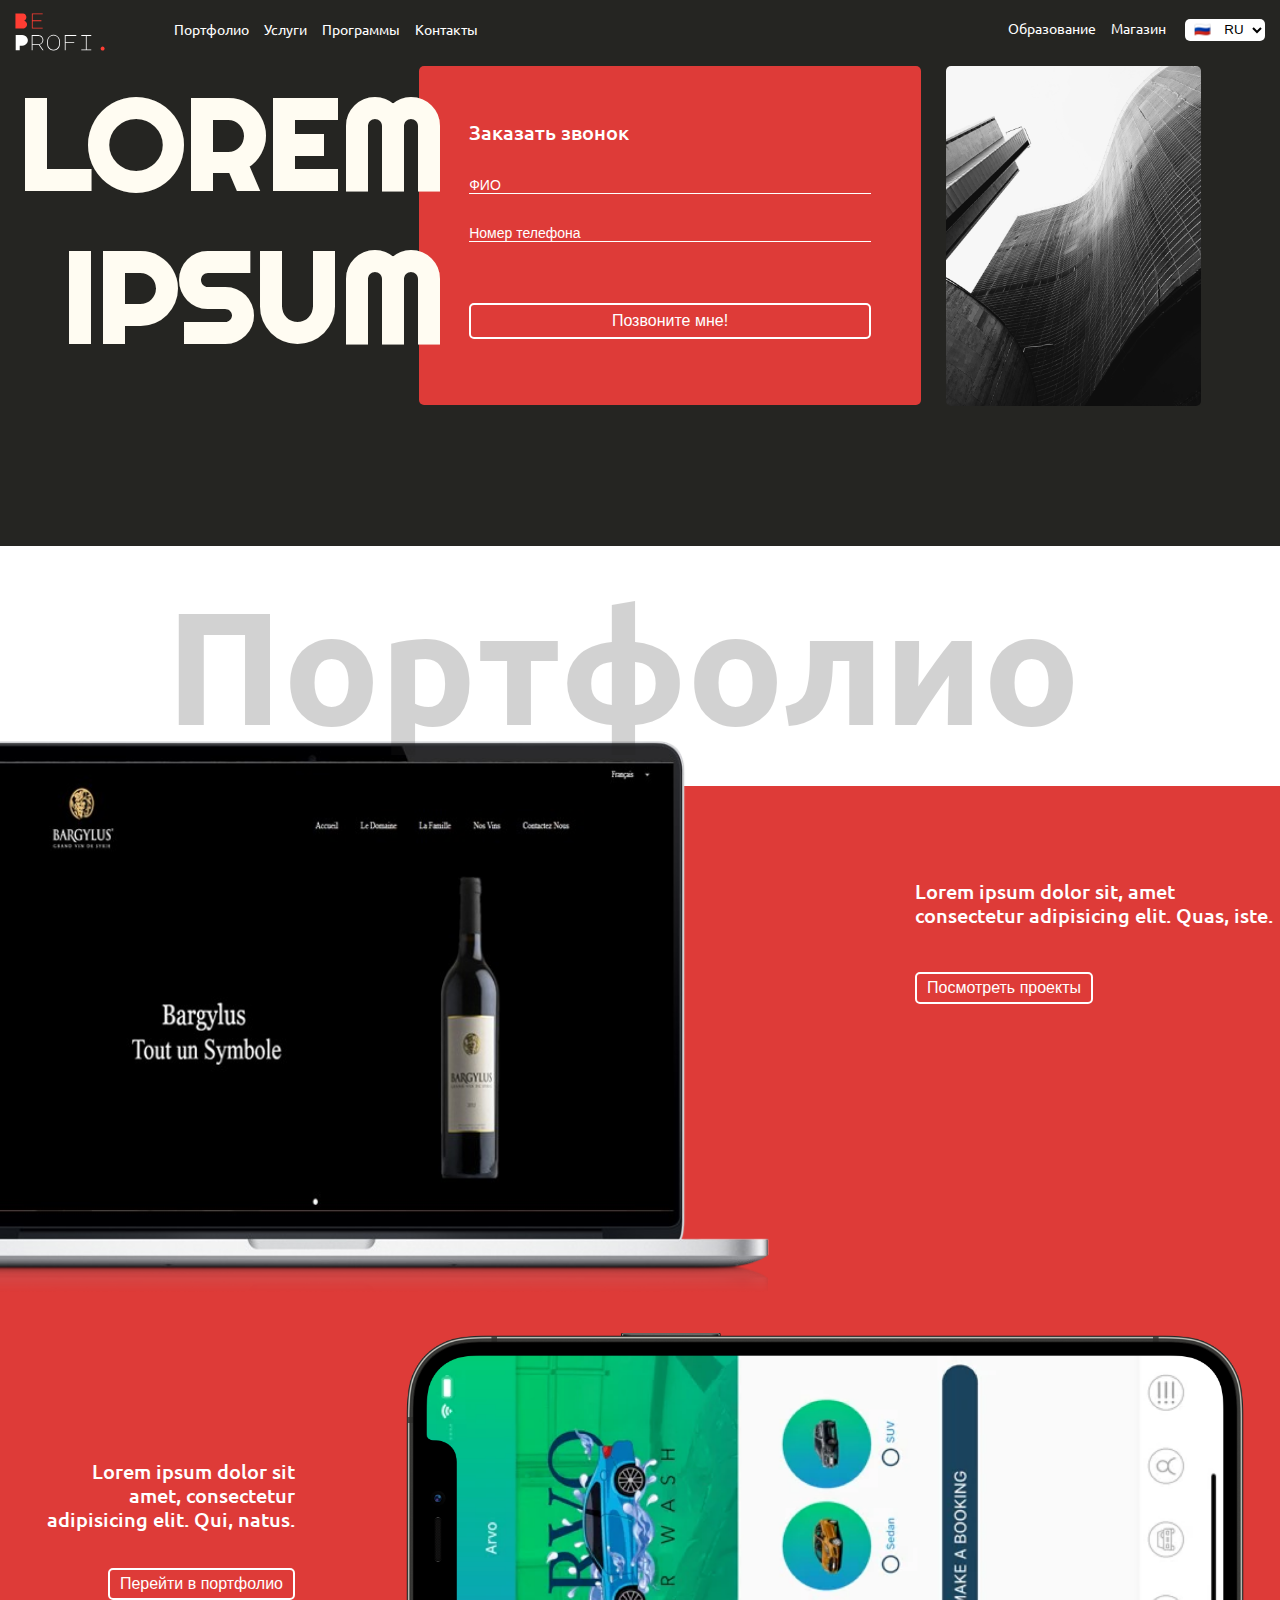
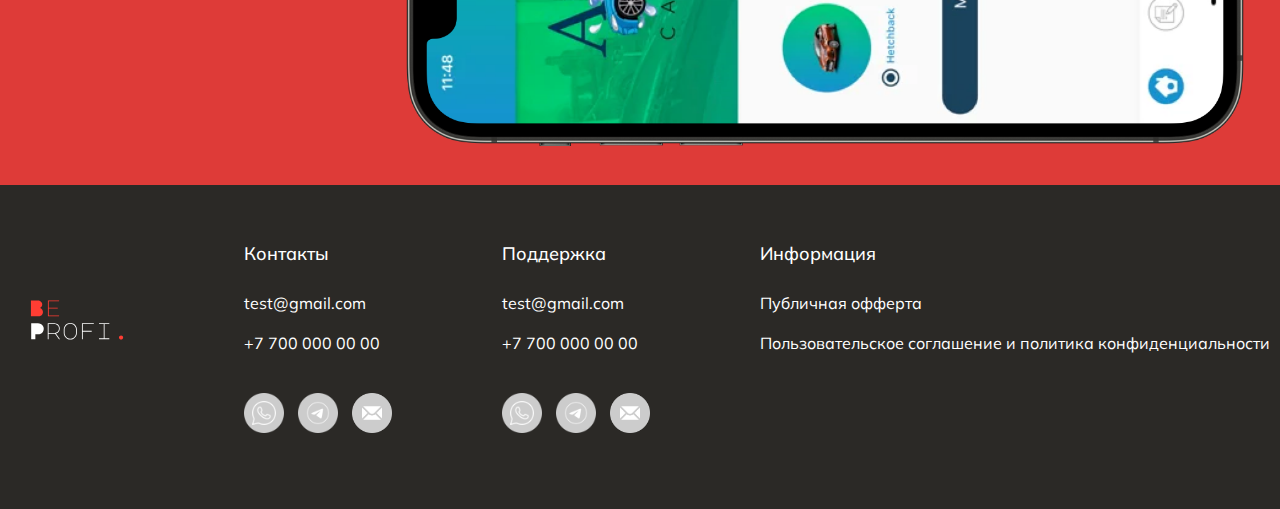
<file: index.html>
<!DOCTYPE html>
<html lang="en">

<head>
   <meta charset="UTF-8">
   <meta http-equiv="X-UA-Compatible" content="IE=edge">
   <meta name="viewport" content="width=device-width, initial-scale=1.0">
   <title>BeaProfi</title>
   <link href="https://fonts.googleapis.com/css2?family=Ubuntu:wght@400;500;700&display=swap" rel="stylesheet">
   <link href="https://fonts.googleapis.com/css2?family=Righteous&display=swap" rel="stylesheet">
   <link href="https://fonts.googleapis.com/css2?family=Mulish:wght@300;400&display=swap" rel="stylesheet">
   <link rel="stylesheet" href="./src/styles/style.css">
   <link rel="stylesheet" href="./src/styles/header.css">
   <link rel="stylesheet" href="./src/styles/footer.css">
</head>

<body>

   <header class="header-container">
      <nav class="header-nav" id="header-nav">
         <div class="header-burger" id="burger">
            <span></span>
         </div>
         <div class="close-burger">X</div>
         <div class="navbar" id="navbar">
            <div id="right-side" class="right-side">
               <select class="change-lang">
                  <option value="ru"> 🇷🇺&emsp;RU</option>
                  <option value="kz"> 🇰🇿&emsp;KZ</option>
                  <option value="en"> 🇺🇸&emsp;EN</option>
               </select>
            </div>
         </div>
      </nav>
      <div class="header-main">
         <div class="header-main-container">
            <div class="header-text">
               <h2>Lorem</h2>
               <h2>ipsum</h2>
            </div>
            <div class="header-form">
               <form class="form" id="form" action="https://formspree.io/f/mrgdbakz" method="POST">
                  <div class="form-container">
                     <div class="form-title lng-call">Заказать звонок</div>
                     <div class="form">
                        <input type="text" id="name" name="username" class="form-input lng-name" placeholder="ФИО">
                        <br>
                        <input type="number" id="number" name="userphone" class="form-input lng-phone"
                           placeholder="Номер телефона">
                        <br>
                        <button type="submit" class="input-button lng-btn">Позвоните мне!</button>
                     </div>
                  </div>
               </form>
            </div>
            <div id="status"></div>
            <div class="header-img">
               <img src="./src/img/back2.jpg" alt="img">
            </div>
         </div>
      </div>
   </header>
   <main class="main-big-container" id="portfolio">
      <h1 class="main-title lng-port">Портфолио</h1>
      <div class="main-container">
         <div class="main-img">
            <img src="./src/img/PortfBack.png" alt="PortfBack">
         </div>
         <div class="main-form" id="go-projects">
            <h2 class="main-text lng-inform">Lorem ipsum dolor sit, amet consectetur adipisicing elit. Quas, iste.</h2>
         </div>
      </div>
      <div class="main-container container-2">
         <div class="main-form-2" id="go-portfolio">
            <h2 class="main-text text-2 lng-project">Lorem ipsum dolor sit amet, consectetur adipisicing elit. Qui,
               natus.
            </h2>
         </div>
         <div class="main-img-2">
            <img src="./src/img/iphone-app.4b43786a.png" alt="phone">
         </div>
      </div>
   </main>
   <footer class="footer">
      <div class="footer-container" id="footer">
         <div class="footer-item">
            <div class="footer-items">
               <h2 class=" title lng-contact">Контакты</h2>

               <a href="mailto:test@gmail.com" class="footer-link" target="_blank">test@gmail.com</a>
               <br>
               <a href="https://api.whatsapp.com/send?%20phone=7000000000" class="footer-link" target="_blank"> +7 700
                  000 00 00</a>
               <div class="social-links">
                  <a href="https://api.whatsapp.com/send?%20phone=7756022563" class="icons whatsapp" target="_blank">
                     <img src="./src/icons/whatsapp.png" alt="">
                  </a>
                  <a href="https://t.me/bedo123456789" class="icons telegram" target="_blank">
                     <img src="./src/icons/telegram.png" alt="">
                  </a>
                  <a href="mailto:test@gmail.com" class="icons envelope" target="_blank">
                     <img src="./src/icons/envelope.png" alt="">
                  </a>
               </div>
            </div>
            <div class="footer-items">
               <h2 class="title lng-support">Поддержка</h2>
               <a href="mailto:test@gmail.com" class="footer-link" target="_blank">test@gmail.com</a>
               <br>
               <a href="https://api.whatsapp.com/send?%20phone=7000000000" class="footer-link" target="_blank"> +7 700
                  000 00 00</a>
               <div class="social-links">
                  <a href="https://api.whatsapp.com/send?%20phone=7074252020" class=" icons whatsapp" aria-hidden="true"
                     target=" _blank">
                     <img src="./src/icons/whatsapp.png" alt=""></a>
                  <a href="https://t.me/bedo123456789" class="icons telegram" target="_blank">
                     <img src="./src/icons/telegram.png" alt="">
                  </a>
                  <a href="mailto:test@gmail.com" class="icons envelope" target="_blank">
                     <img src="./src/icons/envelope.png" alt="">
                  </a>
               </div>
            </div>
            <div class="footer-items" id="footer-links">
               <h2 class="title lng-info">Информация</h2>
            </div>
         </div>
      </div>
   </footer>
   <script src="./src/scripts/lang.js"></script>
   <script src="./src/scripts/script.js"></script>
   <script src="./src/scripts/send.js"></script>
</body>


</html>
</file>
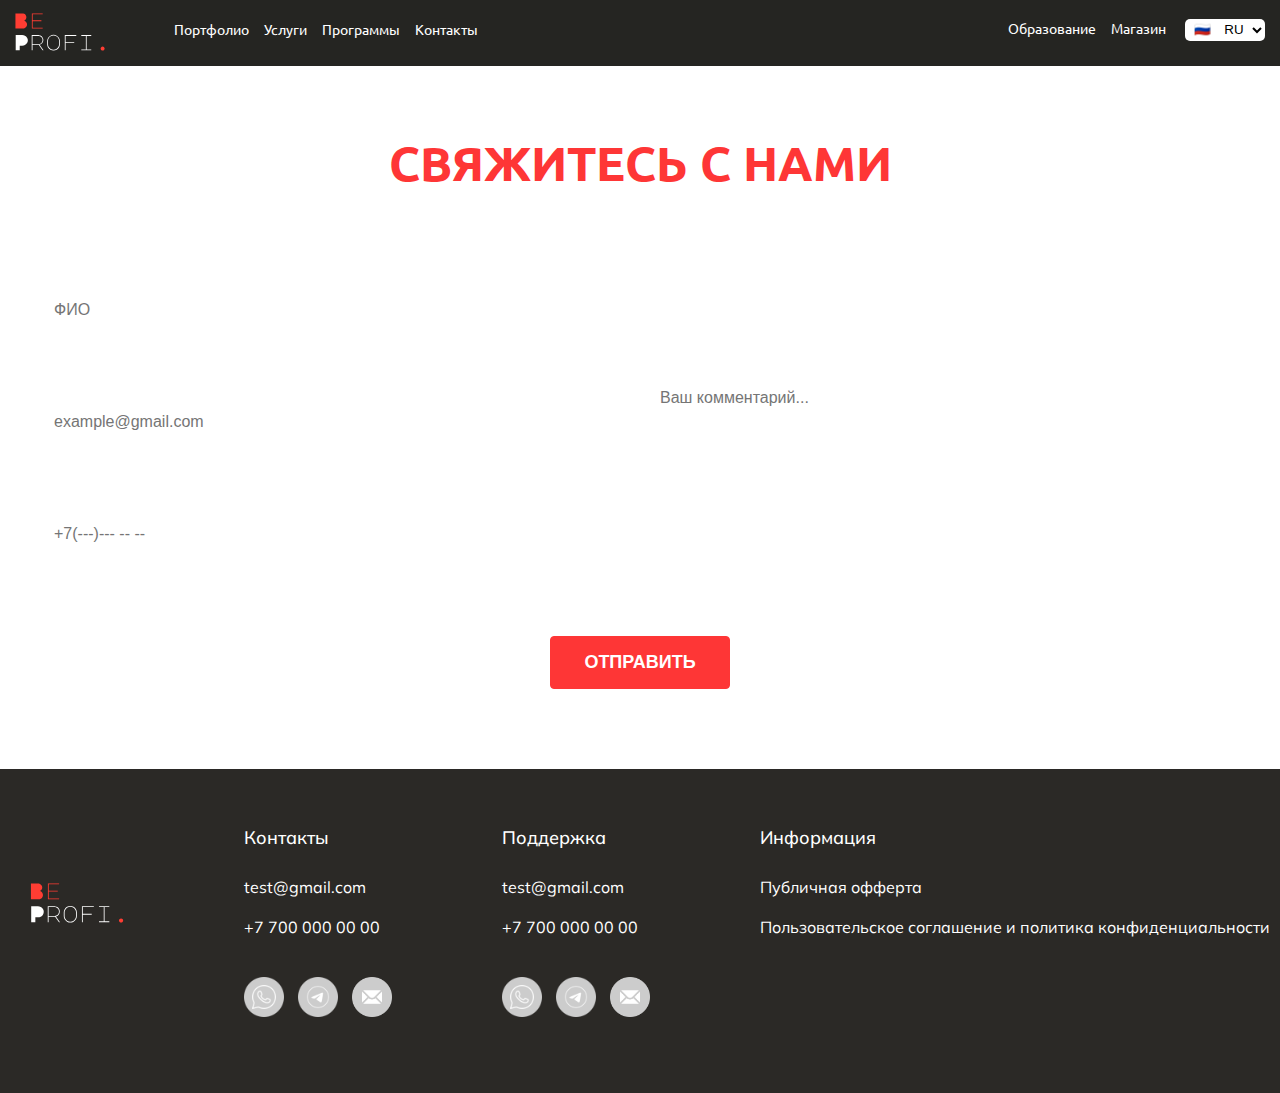
<file: contacts.html>
<!DOCTYPE html>
<html lang="en">

<head>
   <meta charset="UTF-8">
   <meta http-equiv="X-UA-Compatible" content="IE=edge">
   <meta name="viewport" content="width=device-width, initial-scale=1.0">
   <title>BeaProfi</title>
   <link href="https://fonts.googleapis.com/css2?family=Ubuntu:wght@400;500;700&display=swap" rel="stylesheet">
   <link href="https://fonts.googleapis.com/css2?family=Mulish:wght@300;400&display=swap" rel="stylesheet">
   <link rel="stylesheet" href="./src/styles/contacts.css">
   <link rel="stylesheet" href="./src/styles/header.css">
   <link rel="stylesheet" href="./src/styles/footer.css">
</head>

<body>
   <header class="header-container">
      <nav class="header-nav" id="header-nav">
         <div class="header-burger" id="burger">
            <span></span>
         </div>
         <div class="close-burger">X</div>
         <div class="navbar" id="navbar">
            <div id="right-side">
               <select class="change-lang">
                  <option value="ru"> 🇷🇺&emsp;RU</option>
                  <option value="kz"> 🇰🇿&emsp;KZ</option>
                  <option value="en"> 🇺🇸&emsp;EN</option>
               </select>
            </div>
         </div>
      </nav>
   </header>
   <main class="container">
      <div class="text-center">
         <h2 class="section-heading lng-text">
            Свяжитесь с нами
         </h2>
      </div>
      <form class="contacts-form" id="form" action="https://formspree.io/f/mrgdbakz" method="POST">
         <div class="contacts-container">
            <div class="form">
               <div class="form-item">
                  <input type="text" id="name" name="username" class="contacts-input lng-tname " placeholder="ФИО">
                  <br>
                  <input type="text" id="email" name="email" class="contacts-input" placeholder="example@gmail.com">
                  <br>
                  <input type="text" id="number" name="phone" class="contacts-input" placeholder="+7(---)--- -- --">
               </div>
               <div class="form-item">
                  <input id="comments" name="comments" class="contacts-input comments-input lng-comments"
                     placeholder="Ваш комментарий....">
               </div>
            </div>
            <button type="submit" class="contacts-button lng-send">Отправить</button>
         </div>
      </form>
      <div id="status"></div>
   </main>
   <footer class="footer">
      <div class="footer-container" id="footer">
         <div class="footer-item">
            <div class="footer-items">
               <h2 class=" title lng-contact">Контакты</h2>

               <a href="mailto:test@gmail.com" class="footer-link" target="_blank">test@gmail.com</a>
               <br>
               <a href="https://api.whatsapp.com/send?%20phone=7000000000" class="footer-link" target="_blank"> +7 700
                  000 00 00</a>
               <div class="social-links">
                  <a href="https://api.whatsapp.com/send?%20phone=7756022563" class="icons whatsapp" target="_blank">
                     <img src="./src/icons/whatsapp.png" alt="">
                  </a>
                  <a href="https://t.me/bedo123456789" class="icons telegram" target="_blank">
                     <img src="./src/icons/telegram.png" alt="">
                  </a>
                  <a href="mailto:test@gmail.com" class="icons envelope" target="_blank">
                     <img src="./src/icons/envelope.png" alt="">
                  </a>
               </div>
            </div>
            <div class="footer-items">
               <h2 class="title lng-support">Поддержка</h2>
               <a href="mailto:test@gmail.com" class="footer-link" target="_blank">test@gmail.com</a>
               <br>
               <a href="https://api.whatsapp.com/send?%20phone=7000000000" class="footer-link" target="_blank"> +7 700
                  000 00 00</a>
               <div class="social-links">
                  <a href="https://api.whatsapp.com/send?%20phone=7074252020" class=" icons whatsapp" aria-hidden="true"
                     target=" _blank">
                     <img src="./src/icons/whatsapp.png" alt=""></a>
                  <a href="https://t.me/bedo123456789" class="icons telegram" target="_blank">
                     <img src="./src/icons/telegram.png" alt="">
                  </a>
                  <a href="mailto:test@gmail.com" class="icons envelope" target="_blank">
                     <img src="./src/icons/envelope.png" alt="">
                  </a>
               </div>
            </div>
            <div class="footer-items" id="footer-links">
               <h2 class="title lng-info">Информация</h2>
            </div>
         </div>
      </div>
   </footer>
   <script src="./src/scripts/lang.js"></script>
   <script src="./src/scripts/contacts.js"></script>
   <script src="./src/scripts/send.js"></script>

</body>

</html>
</file>
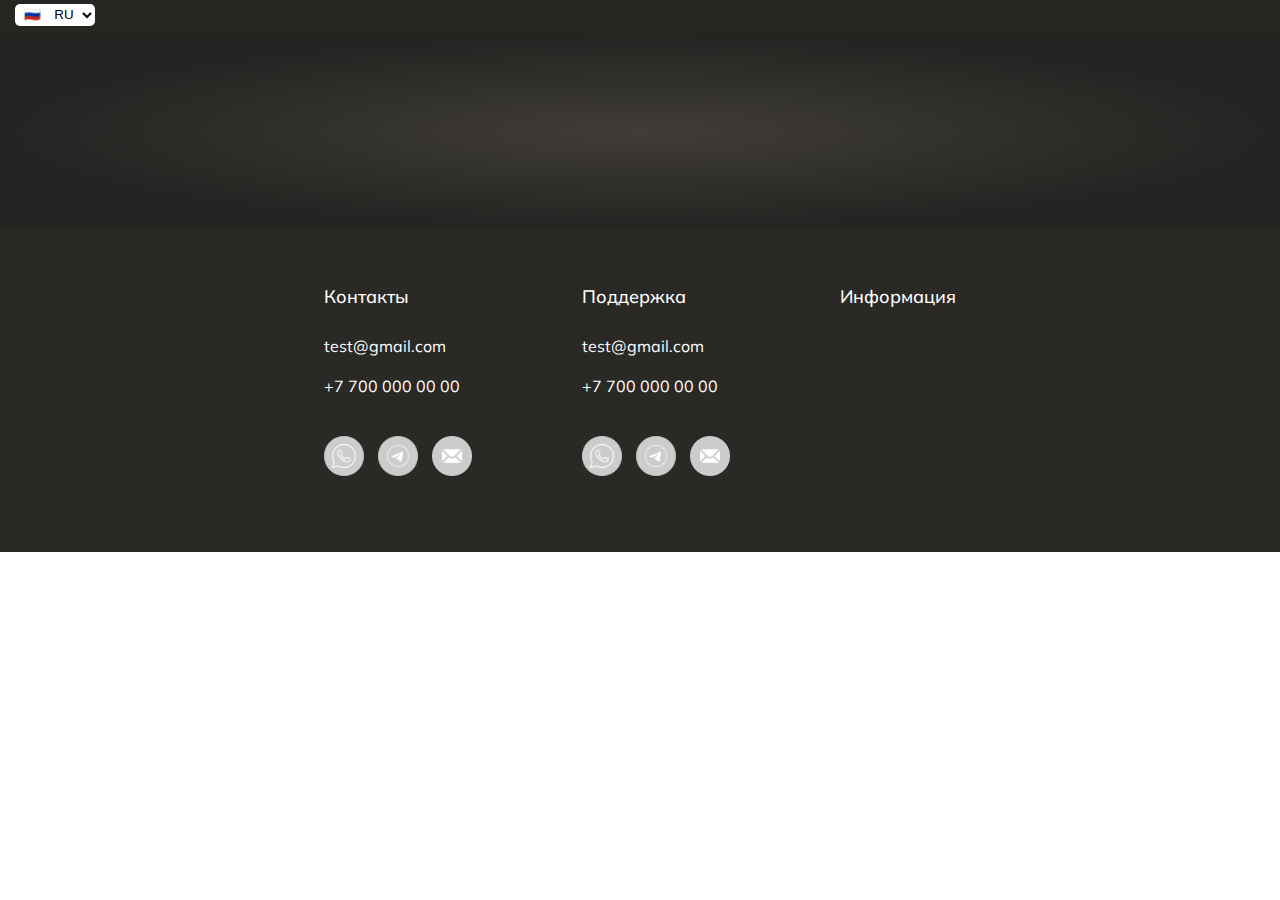
<file: innerPage.html>
<!DOCTYPE html>
<html lang="en">

<head>
   <meta charset="UTF-8">
   <meta http-equiv="X-UA-Compatible" content="IE=edge">
   <meta name="viewport" content="width=device-width, initial-scale=1.0">
   <title>BeaProfi</title>
   <link href="https://fonts.googleapis.com/css2?family=Ubuntu:wght@400;500;700&display=swap" rel="stylesheet">
   <link href="https://fonts.googleapis.com/css2?family=Mulish:wght@300;400&display=swap" rel="stylesheet">
   <link rel="stylesheet" href="./src/styles/innerPage.css">
   <link rel="stylesheet" href="./src/styles/header.css">
   <link rel="stylesheet" href="./src/styles/footer.css">
</head>

<body>
   <header class="header-container">
      <nav class="header-nav" id="header-nav">
         <div class="header-burger" id="burger">
            <span></span>
         </div>
         <div class="close-burger">X</div>
         <div class="navbar" id="navbar">
            <div id="right-side">
               <select class="change-lang">
                  <option value="ru"> 🇷🇺&emsp;RU</option>
                  <option value="kz"> 🇰🇿&emsp;KZ</option>
                  <option value="en"> 🇺🇸&emsp;EN</option>
               </select>
            </div>
         </div>
      </nav>
   </header>
   <div class="main-container" id="innerContainer">
   </div>
   <footer class="footer">
      <div class="footer-container" id="footer">
         <div class="footer-item">
            <div class="footer-items">
               <h2 class=" title lng-contact">Контакты</h2>

               <a href="mailto:test@gmail.com" class="footer-link" target="_blank">test@gmail.com</a>
               <br>
               <a href="https://api.whatsapp.com/send?%20phone=7000000000" class="footer-link" target="_blank"> +7 700
                  000 00 00</a>
               <div class="social-links">
                  <a href="https://api.whatsapp.com/send?%20phone=7756022563" class="icons whatsapp" target="_blank">
                     <img src="./src/icons/whatsapp.png" alt="">
                  </a>
                  <a href="https://t.me/bedo123456789" class="icons telegram" target="_blank">
                     <img src="./src/icons/telegram.png" alt="">
                  </a>
                  <a href="mailto:test@gmail.com" class="icons envelope" target="_blank">
                     <img src="./src/icons/envelope.png" alt="">
                  </a>
               </div>
            </div>
            <div class="footer-items">
               <h2 class="title lng-support">Поддержка</h2>
               <a href="mailto:test@gmail.com" class="footer-link" target="_blank">test@gmail.com</a>
               <br>
               <a href="https://api.whatsapp.com/send?%20phone=7000000000" class="footer-link" target="_blank"> +7 700
                  000 00 00</a>
               <div class="social-links">
                  <a href="https://api.whatsapp.com/send?%20phone=7074252020" class=" icons whatsapp" aria-hidden="true"
                     target=" _blank">
                     <img src="./src/icons/whatsapp.png" alt=""></a>
                  <a href="https://t.me/bedo123456789" class="icons telegram" target="_blank">
                     <img src="./src/icons/telegram.png" alt="">
                  </a>
                  <a href="mailto:test@gmail.com" class="icons envelope" target="_blank">
                     <img src="./src/icons/envelope.png" alt="">
                  </a>
               </div>
            </div>
            <div class="footer-items" id="footer-links">
               <h2 class="title lng-info">Информация</h2>
            </div>
         </div>
      </div>
   </footer>
   <script src="./src/scripts/lang.js"></script>
   <script src="./src/scripts/allData.js"></script>
   <script src="./src/scripts/innerPage.js"></script>

</body>

</html>
</file>
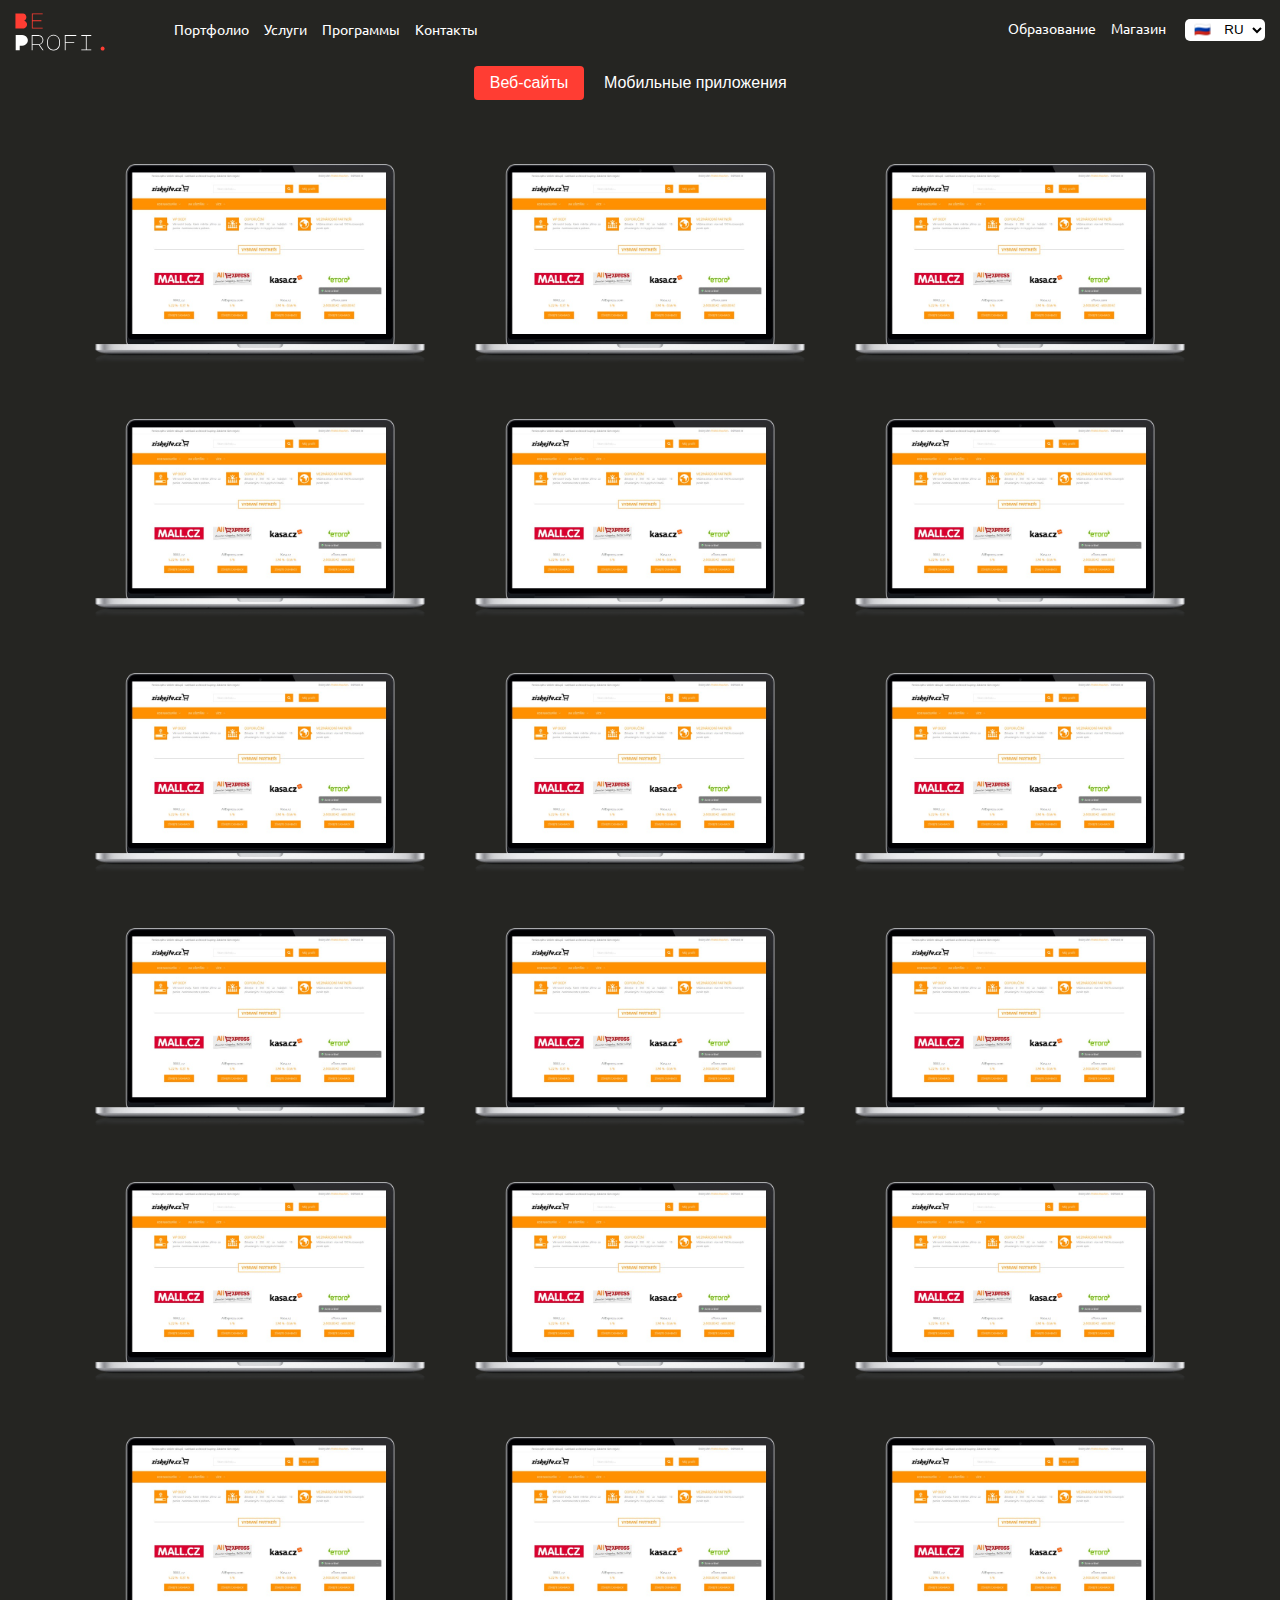
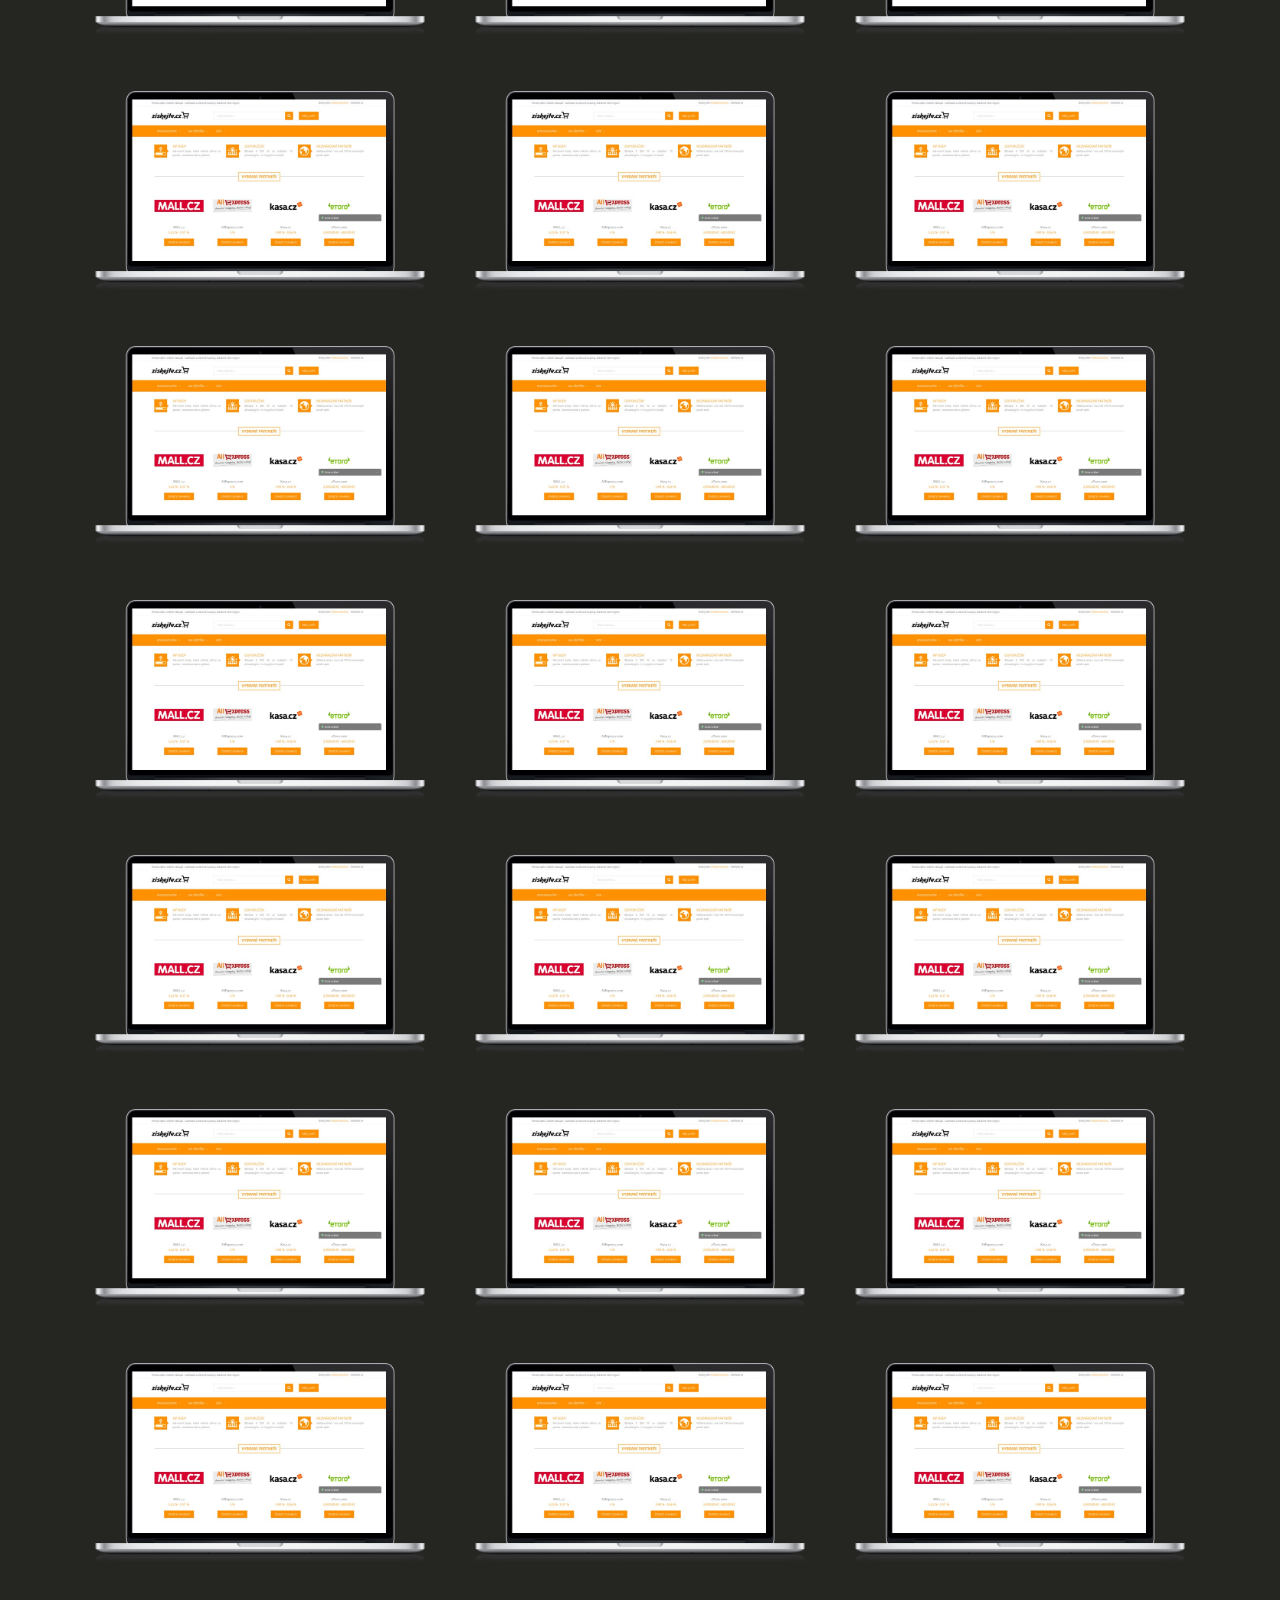
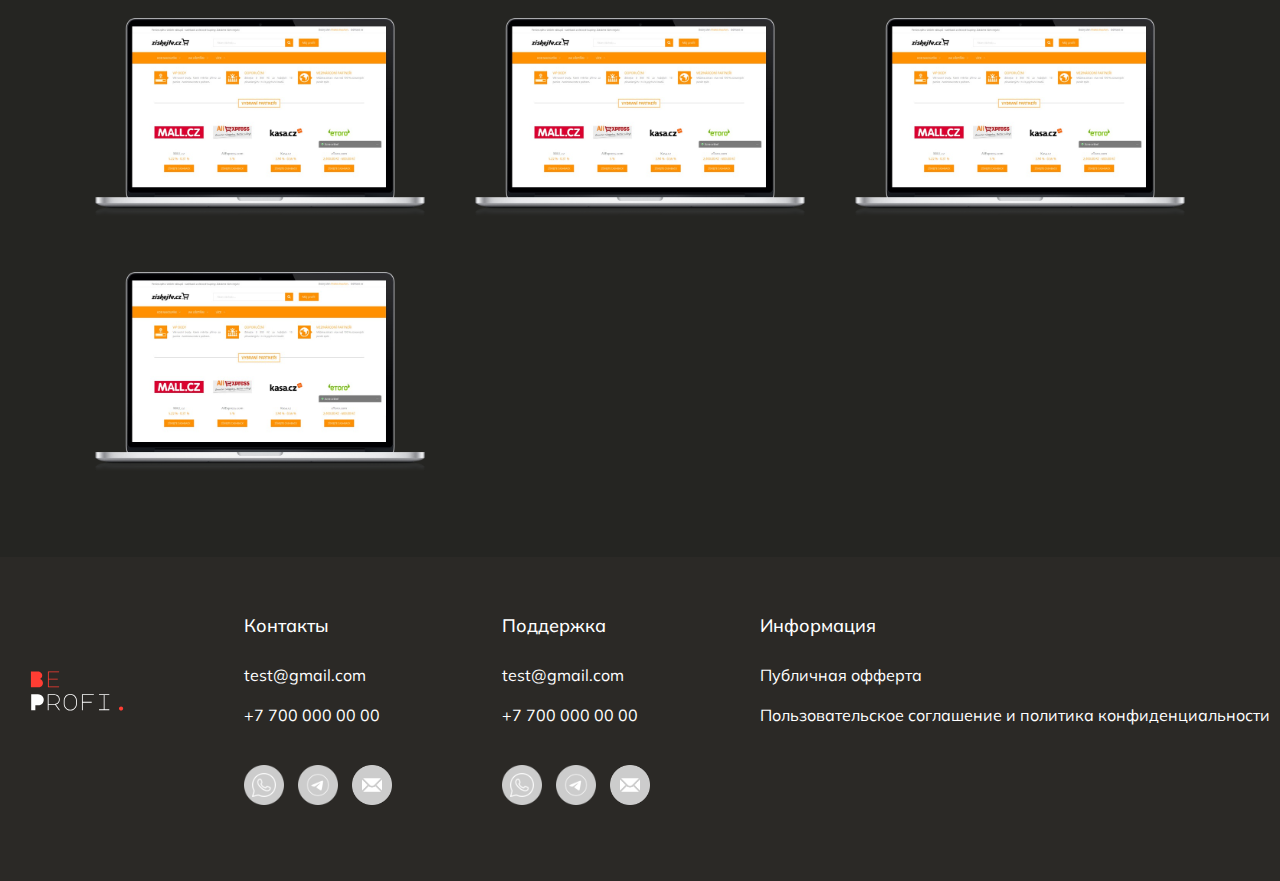
<file: portfolio.html>
<!DOCTYPE html>
<html lang="en">

<head>
   <meta charset="UTF-8">
   <meta http-equiv="X-UA-Compatible" content="IE=edge">
   <meta name="viewport" content="width=device-width, initial-scale=1.0">
   <title>BeaProfi</title>
   <link href="https://fonts.googleapis.com/css2?family=Ubuntu:wght@400;500;700&display=swap" rel="stylesheet">
   <link href="https://fonts.googleapis.com/css2?family=Mulish:wght@300;400&display=swap" rel="stylesheet">
   <link rel="stylesheet" href="./src/styles/portfolio.css">
   <link rel="stylesheet" href="./src/styles/header.css">
   <link rel="stylesheet" href="./src/styles/footer.css">
</head>

<body>
   <header class="header-container">
      <nav class="header-nav" id="header-nav">
         <div class="header-burger" id="burger">
            <span></span>
         </div>
         <div class="close-burger">X</div>
         <div class="navbar" id="navbar">
            <div id="right-side">
               <select class="change-lang">
                  <option value="ru"> 🇷🇺&emsp;RU</option>
                  <option value="kz"> 🇰🇿&emsp;KZ</option>
                  <option value="en"> 🇺🇸&emsp;EN</option>
               </select>
            </div>
         </div>
      </nav>
   </header>
   <main class="main">
      <div class="main-title">
         <form>
            <button class="web lng-web active" id="desktop">Веб-сайты</button>
         </form>
         <form>
            <button class="web lng-mobile" id="mobile">Мобильные приложения</button>
         </form>
      </div>
      <div class="container" id="portforlio">
      </div>
   </main>
   <footer class="footer">
      <div class="footer-container" id="footer">
         <div class="footer-item">
            <div class="footer-items">
               <h2 class=" title lng-contact">Контакты</h2>

               <a href="mailto:test@gmail.com" class="footer-link" target="_blank">test@gmail.com</a>
               <br>
               <a href="https://api.whatsapp.com/send?%20phone=7000000000" class="footer-link" target="_blank"> +7 700
                  000 00 00</a>
               <div class="social-links">
                  <a href="https://api.whatsapp.com/send?%20phone=7756022563" class="icons whatsapp" target="_blank">
                     <img src="./src/icons/whatsapp.png" alt="">
                  </a>
                  <a href="https://t.me/bedo123456789" class="icons telegram" target="_blank">
                     <img src="./src/icons/telegram.png" alt="">
                  </a>
                  <a href="mailto:test@gmail.com" class="icons envelope" target="_blank">
                     <img src="./src/icons/envelope.png" alt="">
                  </a>
               </div>
            </div>
            <div class="footer-items">
               <h2 class="title lng-support">Поддержка</h2>
               <a href="mailto:test@gmail.com" class="footer-link" target="_blank">test@gmail.com</a>
               <br>
               <a href="https://api.whatsapp.com/send?%20phone=7000000000" class="footer-link" target="_blank"> +7 700
                  000 00 00</a>
               <div class="social-links">
                  <a href="https://api.whatsapp.com/send?%20phone=7074252020" class=" icons whatsapp" aria-hidden="true"
                     target=" _blank">
                     <img src="./src/icons/whatsapp.png" alt=""></a>
                  <a href="https://t.me/bedo123456789" class="icons telegram" target="_blank">
                     <img src="./src/icons/telegram.png" alt="">
                  </a>
                  <a href="mailto:test@gmail.com" class="icons envelope" target="_blank">
                     <img src="./src/icons/envelope.png" alt="">
                  </a>
               </div>
            </div>
            <div class="footer-items" id="footer-links">
               <h2 class="title lng-info">Информация</h2>
            </div>
         </div>
      </div>
   </footer>
   <script src="./src/scripts/lang.js"></script>
   <script src="./src/scripts/allData.js"></script>
   <script src="./src/scripts/portfolio.js"></script>
</body>

</html>
</file>
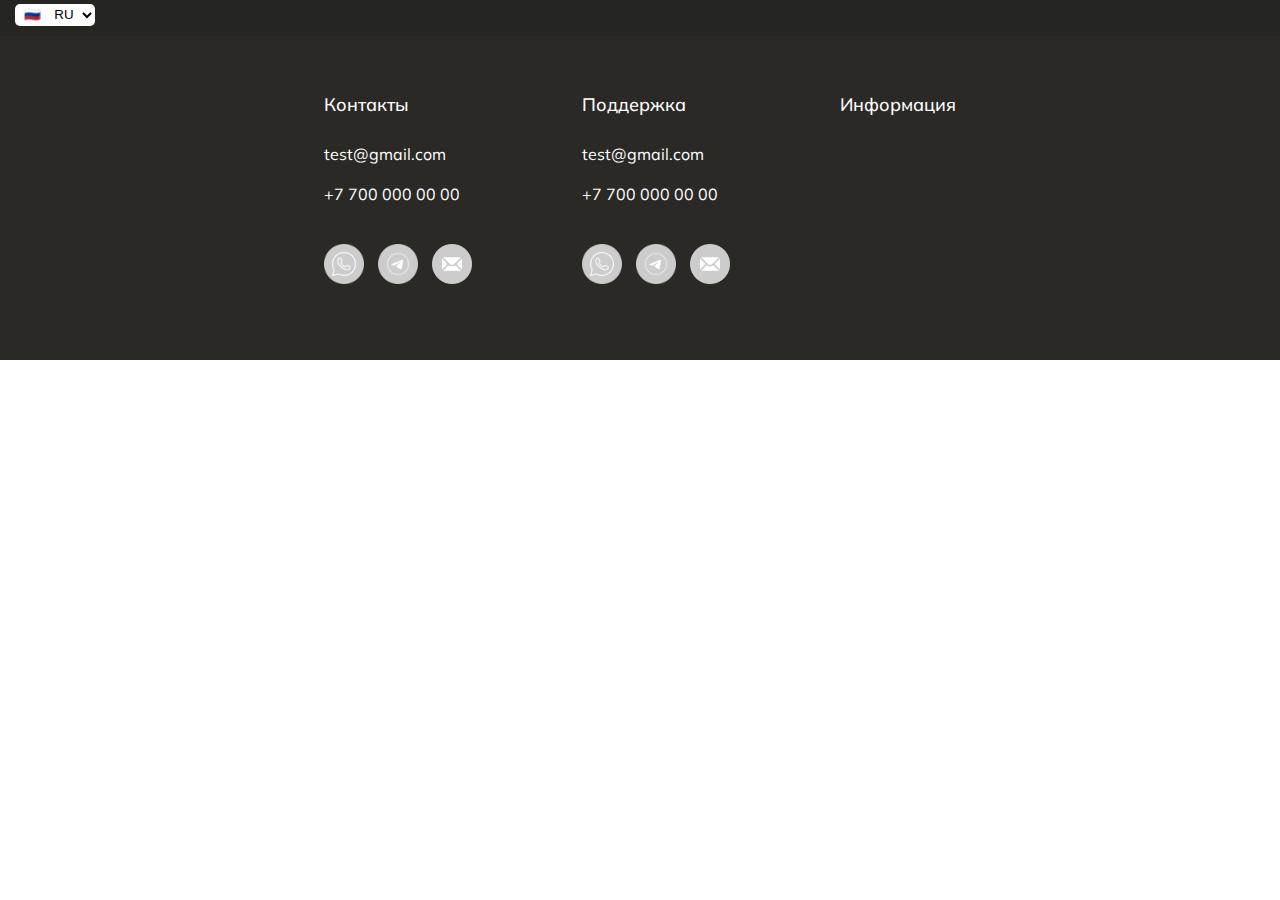
<file: productPage.html>
<!DOCTYPE html>
<html lang="en">

<head>
   <meta charset="UTF-8">
   <meta http-equiv="X-UA-Compatible" content="IE=edge">
   <meta name="viewport" content="width=device-width, initial-scale=1.0">
   <title>BeaProfi</title>
   <link href="https://fonts.googleapis.com/css2?family=Ubuntu:wght@400;500;700&display=swap" rel="stylesheet">
   <link href="https://fonts.googleapis.com/css2?family=Mulish:wght@300;400&display=swap" rel="stylesheet">
   <link rel="stylesheet" href="./src/styles/productPage.css">
   <link rel="stylesheet" href="./src/styles/header.css">
   <link rel="stylesheet" href="./src/styles/footer.css">
</head>

<body>

   <header class="header-container">
      <nav class="header-nav" id="header-nav">
         <div class="header-burger" id="burger">
            <span></span>
         </div>
         <div class="close-burger">X</div>
         <div class="navbar" id="navbar">
            <div id="right-side">
               <select class="change-lang">
                  <option value="ru"> 🇷🇺&emsp;RU</option>
                  <option value="kz"> 🇰🇿&emsp;KZ</option>
                  <option value="en"> 🇺🇸&emsp;EN</option>
               </select>
            </div>
         </div>
      </nav>
   </header>
   <div class="container" id="products-page">
   </div>


   <footer class="footer">
      <div class="footer-container" id="footer">
         <div class="footer-item">
            <div class="footer-items">
               <h2 class=" title lng-contact">Контакты</h2>

               <a href="mailto:test@gmail.com" class="footer-link" target="_blank">test@gmail.com</a>
               <br>
               <a href="https://api.whatsapp.com/send?%20phone=7000000000" class="footer-link" target="_blank"> +7 700
                  000 00 00</a>
               <div class="social-links">
                  <a href="https://api.whatsapp.com/send?%20phone=7756022563" class="icons whatsapp" target="_blank">
                     <img src="./src/icons/whatsapp.png" alt="">
                  </a>
                  <a href="https://t.me/bedo123456789" class="icons telegram" target="_blank">
                     <img src="./src/icons/telegram.png" alt="">
                  </a>
                  <a href="mailto:test@gmail.com" class="icons envelope" target="_blank">
                     <img src="./src/icons/envelope.png" alt="">
                  </a>
               </div>
            </div>
            <div class="footer-items">
               <h2 class="title lng-support">Поддержка</h2>
               <a href="mailto:test@gmail.com" class="footer-link" target="_blank">test@gmail.com</a>
               <br>
               <a href="https://api.whatsapp.com/send?%20phone=7000000000" class="footer-link" target="_blank"> +7 700
                  000 00 00</a>
               <div class="social-links">
                  <a href="https://api.whatsapp.com/send?%20phone=7074252020" class=" icons whatsapp" aria-hidden="true"
                     target=" _blank">
                     <img src="./src/icons/whatsapp.png" alt=""></a>
                  <a href="https://t.me/bedo123456789" class="icons telegram" target="_blank">
                     <img src="./src/icons/telegram.png" alt="">
                  </a>
                  <a href="mailto:test@gmail.com" class="icons envelope" target="_blank">
                     <img src="./src/icons/envelope.png" alt="">
                  </a>
               </div>
            </div>
            <div class="footer-items" id="footer-links">
               <h2 class="title lng-info">Информация</h2>
            </div>
         </div>
      </div>
   </footer>
   <script src="./src/scripts/lang.js"></script>
   <script src="./src/scripts/allData.js"></script>
   <script src="./src/scripts/servicesProductPage.js"></script>
</body>

</html>
</file>
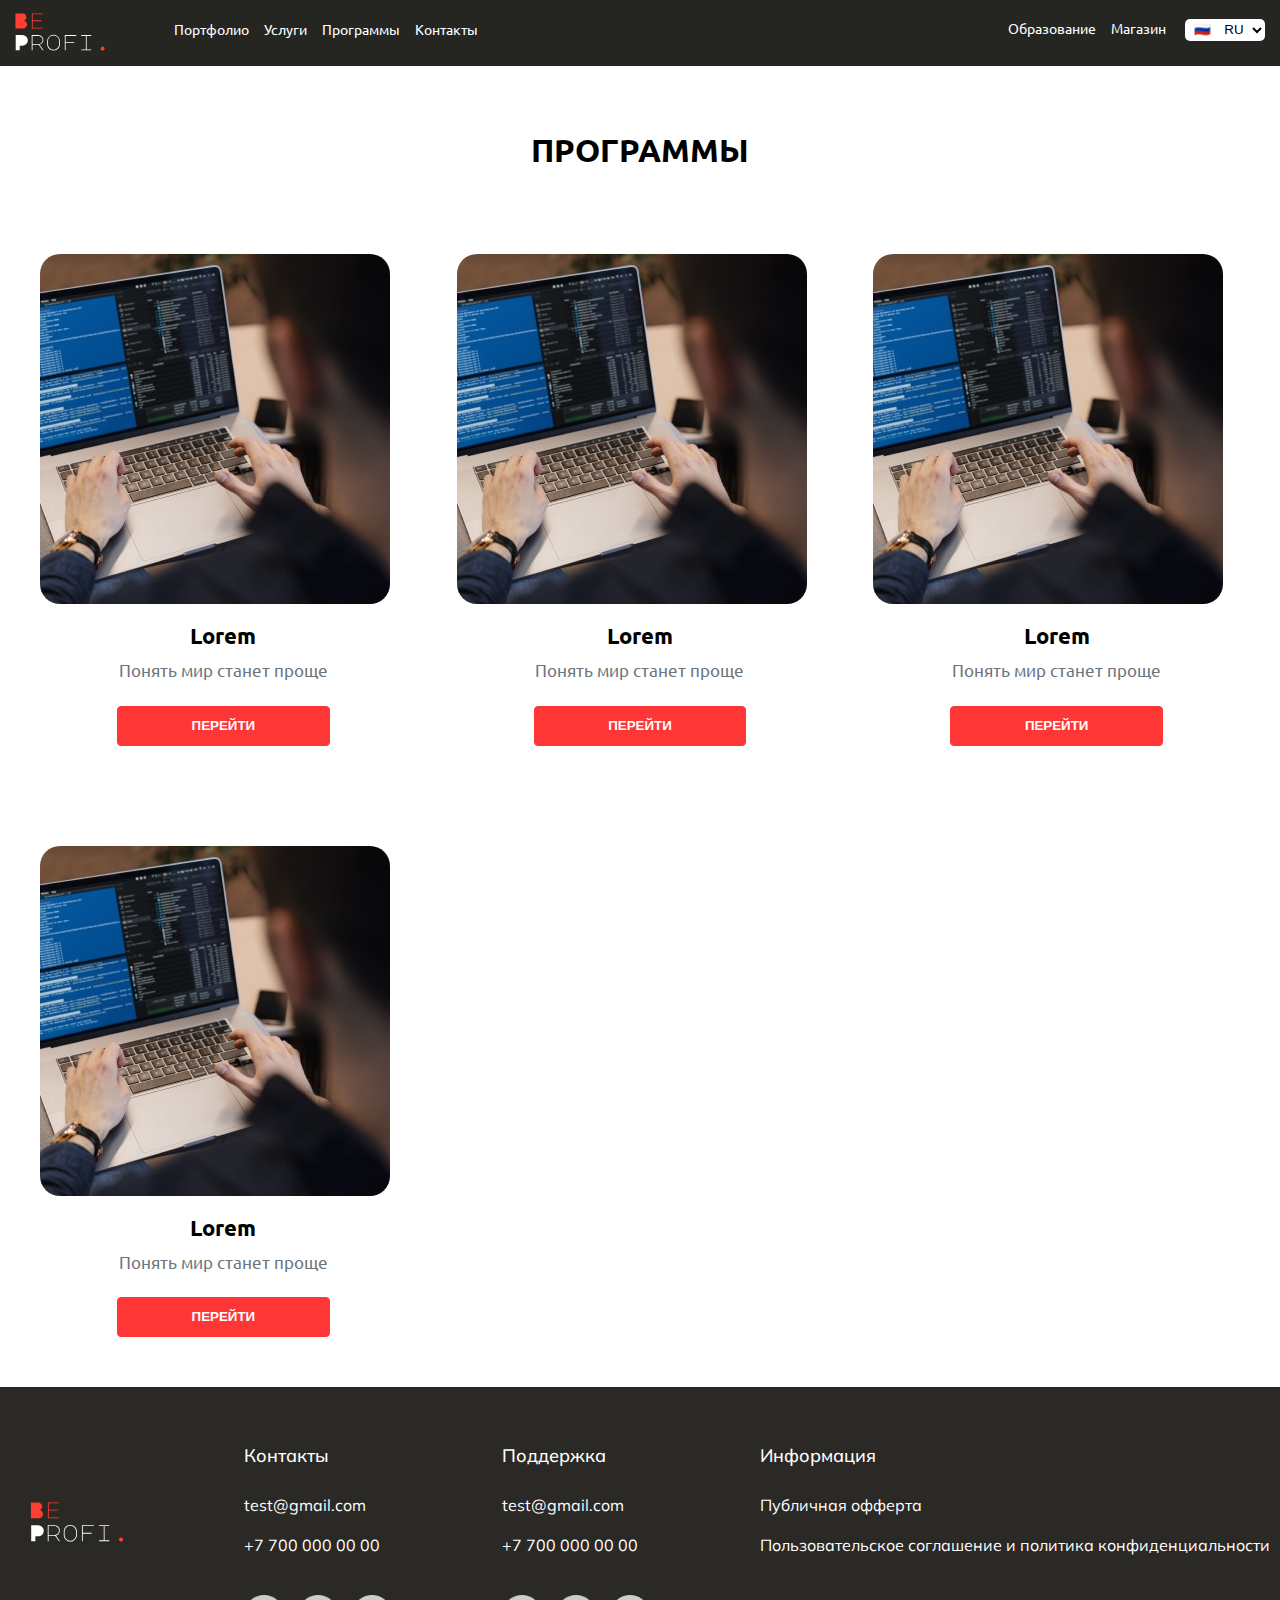
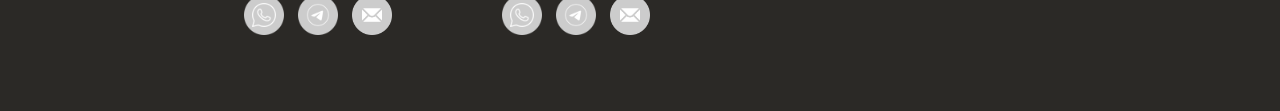
<file: programs.html>
<!DOCTYPE html>
<html lang="en">

<head>
   <meta charset="UTF-8">
   <meta http-equiv="X-UA-Compatible" content="IE=edge">
   <meta name="viewport" content="width=device-width, initial-scale=1.0">
   <link href="https://fonts.googleapis.com/css2?family=Ubuntu:wght@400;500;700&display=swap" rel="stylesheet">
   <link href="https://fonts.googleapis.com/css2?family=Mulish:wght@300;400&display=swap" rel="stylesheet">
   <link rel="stylesheet" href="./src/styles/services.css">
   <link rel="stylesheet" href="./src/styles/header.css">
   <link rel="stylesheet" href="./src/styles/footer.css">
   <title>BeaProfi</title>
</head>

<body>
   <header class="header-container">
      <nav class="header-nav" id="header-nav">
         <div class="header-burger" id="burger">
            <span></span>
         </div>
         <div class="close-burger">X</div>
         <div class="navbar" id="navbar">
            <div id="right-side">
               <select class="change-lang">
                  <option value="ru"> 🇷🇺&emsp;RU</option>
                  <option value="kz"> 🇰🇿&emsp;KZ</option>
                  <option value="en"> 🇺🇸&emsp;EN</option>
               </select>
            </div>
         </div>
      </nav>
   </header>
   <main class="services-container">
      <h1 class="services-text lng-programs">Программы</h1>
      <div class="services-item" id="services-container">
      </div>
   </main>
   <footer class="footer">
      <div class="footer-container" id="footer">
         <div class="footer-item">
            <div class="footer-items">
               <h2 class=" title lng-contact">Контакты</h2>

               <a href="mailto:test@gmail.com" class="footer-link" target="_blank">test@gmail.com</a>
               <br>
               <a href="https://api.whatsapp.com/send?%20phone=7000000000" class="footer-link" target="_blank"> +7 700
                  000 00 00</a>
               <div class="social-links">
                  <a href="https://api.whatsapp.com/send?%20phone=7756022563" class="icons whatsapp" target="_blank">
                     <img src="./src/icons/whatsapp.png" alt="">
                  </a>
                  <a href="https://t.me/bedo123456789" class="icons telegram" target="_blank">
                     <img src="./src/icons/telegram.png" alt="">
                  </a>
                  <a href="mailto:test@gmail.com" class="icons envelope" target="_blank">
                     <img src="./src/icons/envelope.png" alt="">
                  </a>
               </div>
            </div>
            <div class="footer-items">
               <h2 class="title lng-support">Поддержка</h2>
               <a href="mailto:test@gmail.com" class="footer-link" target="_blank">test@gmail.com</a>
               <br>
               <a href="https://api.whatsapp.com/send?%20phone=7000000000" class="footer-link" target="_blank"> +7 700
                  000 00 00</a>
               <div class="social-links">
                  <a href="https://api.whatsapp.com/send?%20phone=7074252020" class=" icons whatsapp" aria-hidden="true"
                     target=" _blank">
                     <img src="./src/icons/whatsapp.png" alt=""></a>
                  <a href="https://t.me/bedo123456789" class="icons telegram" target="_blank">
                     <img src="./src/icons/telegram.png" alt="">
                  </a>
                  <a href="mailto:test@gmail.com" class="icons envelope" target="_blank">
                     <img src="./src/icons/envelope.png" alt="">
                  </a>
               </div>
            </div>
            <div class="footer-items" id="footer-links">
               <h2 class="title lng-info">Информация</h2>
            </div>
         </div>
      </div>
   </footer>
   <script src="./src/scripts/lang.js"></script>
   <script src="./src/scripts/allData.js"></script>
   <script src="./src/scripts/programs.js"></script>
</body>

</html>
</file>
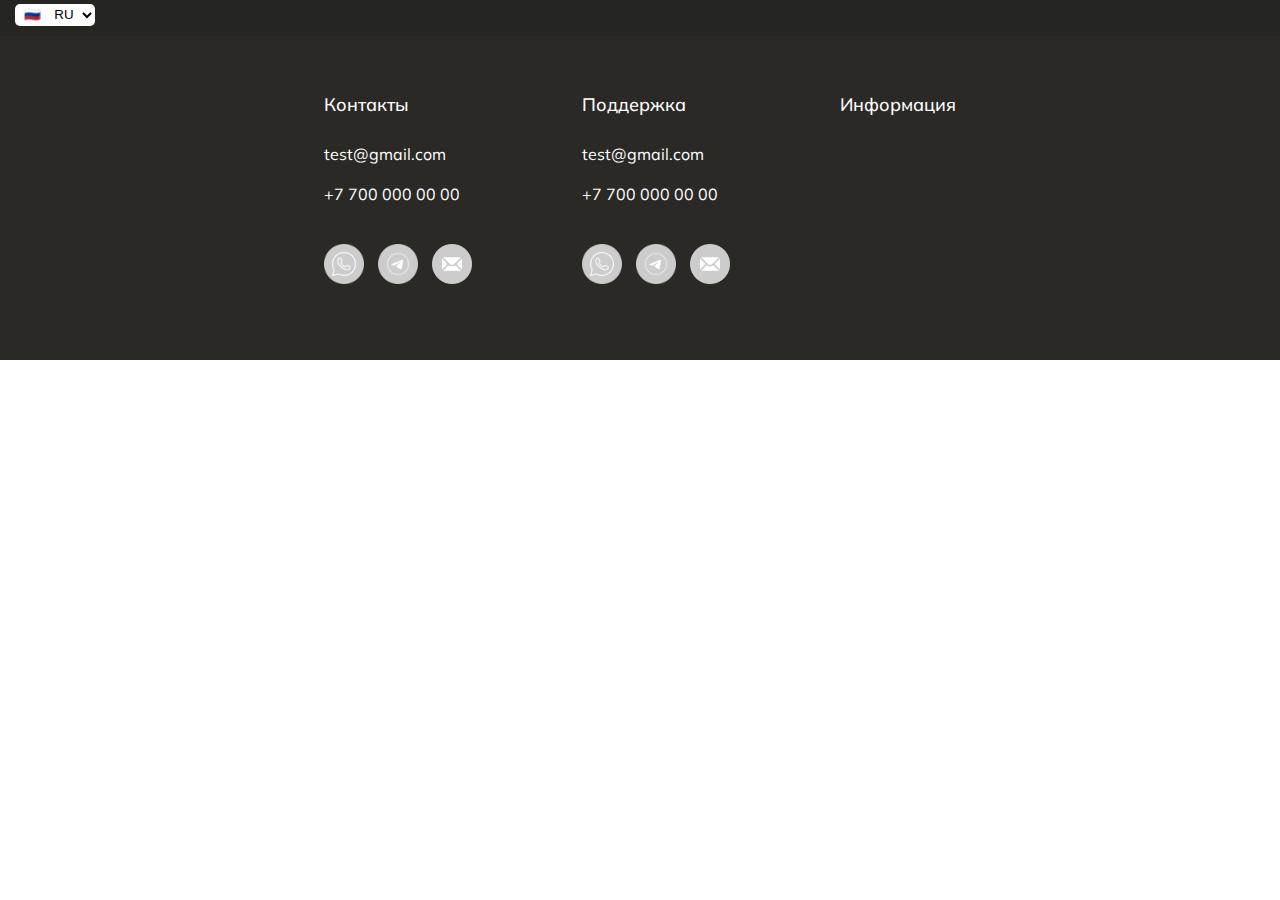
<file: programsProductPage.html>
<!DOCTYPE html>
<html lang="en">

<head>
   <meta charset="UTF-8">
   <meta http-equiv="X-UA-Compatible" content="IE=edge">
   <meta name="viewport" content="width=device-width, initial-scale=1.0">
   <title>BeaProfi</title>
   <link href="https://fonts.googleapis.com/css2?family=Ubuntu:wght@400;500;700&display=swap" rel="stylesheet">
   <link href="https://fonts.googleapis.com/css2?family=Mulish:wght@300;400&display=swap" rel="stylesheet">
   <link rel="stylesheet" href="./src/styles/productPage.css">
   <link rel="stylesheet" href="./src/styles/header.css">
   <link rel="stylesheet" href="./src/styles/footer.css">
</head>

<body>

   <header class="header-container">
      <nav class="header-nav" id="header-nav">
         <div class="header-burger" id="burger">
            <span></span>
         </div>
         <div class="close-burger">X</div>
         <div class="navbar" id="navbar">
            <div id="right-side">
               <select class="change-lang">
                  <option value="ru"> 🇷🇺&emsp;RU</option>
                  <option value="kz"> 🇰🇿&emsp;KZ</option>
                  <option value="en"> 🇺🇸&emsp;EN</option>
               </select>
            </div>
         </div>
      </nav>
   </header>
   <div class="container" id="products-page">
   </div>
   <footer class="footer">
      <div class="footer-container" id="footer">
         <div class="footer-item">
            <div class="footer-items">
               <h2 class=" title lng-contact">Контакты</h2>

               <a href="mailto:test@gmail.com" class="footer-link" target="_blank">test@gmail.com</a>
               <br>
               <a href="https://api.whatsapp.com/send?%20phone=7000000000" class="footer-link" target="_blank"> +7 700
                  000 00 00</a>
               <div class="social-links">
                  <a href="https://api.whatsapp.com/send?%20phone=7756022563" class="icons whatsapp" target="_blank">
                     <img src="./src/icons/whatsapp.png" alt="">
                  </a>
                  <a href="https://t.me/bedo123456789" class="icons telegram" target="_blank">
                     <img src="./src/icons/telegram.png" alt="">
                  </a>
                  <a href="mailto:test@gmail.com" class="icons envelope" target="_blank">
                     <img src="./src/icons/envelope.png" alt="">
                  </a>
               </div>
            </div>
            <div class="footer-items">
               <h2 class="title lng-support">Поддержка</h2>
               <a href="mailto:test@gmail.com" class="footer-link" target="_blank">test@gmail.com</a>
               <br>
               <a href="https://api.whatsapp.com/send?%20phone=7000000000" class="footer-link" target="_blank"> +7 700
                  000 00 00</a>
               <div class="social-links">
                  <a href="https://api.whatsapp.com/send?%20phone=7074252020" class=" icons whatsapp" aria-hidden="true"
                     target=" _blank">
                     <img src="./src/icons/whatsapp.png" alt=""></a>
                  <a href="https://t.me/bedo123456789" class="icons telegram" target="_blank">
                     <img src="./src/icons/telegram.png" alt="">
                  </a>
                  <a href="mailto:test@gmail.com" class="icons envelope" target="_blank">
                     <img src="./src/icons/envelope.png" alt="">
                  </a>
               </div>
            </div>
            <div class="footer-items" id="footer-links">
               <h2 class="title lng-info">Информация</h2>
            </div>
         </div>
      </div>
   </footer>
   <script src="./src/scripts/lang.js"></script>
   <script src="./src/scripts/allData.js"></script>
   <script src="./src/scripts/programsProductPage.js"></script>
</body>

</html>
</file>
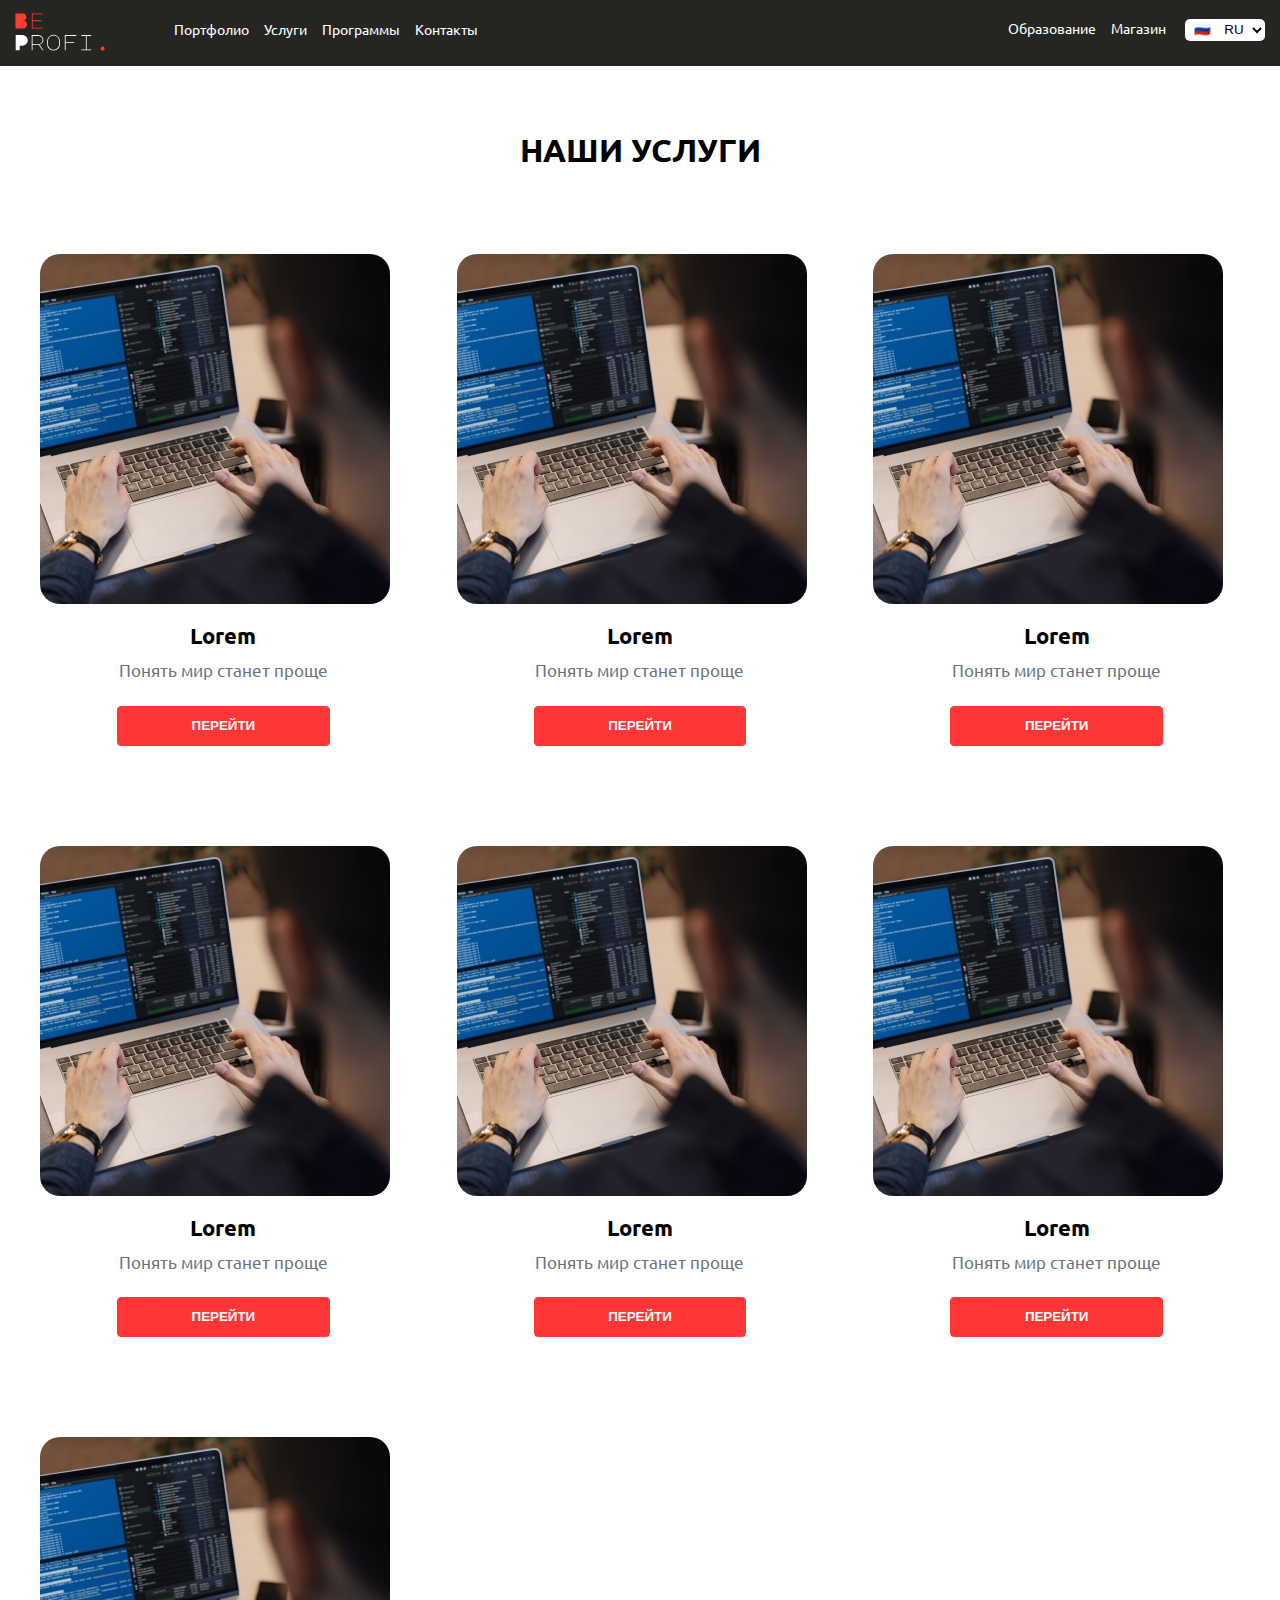
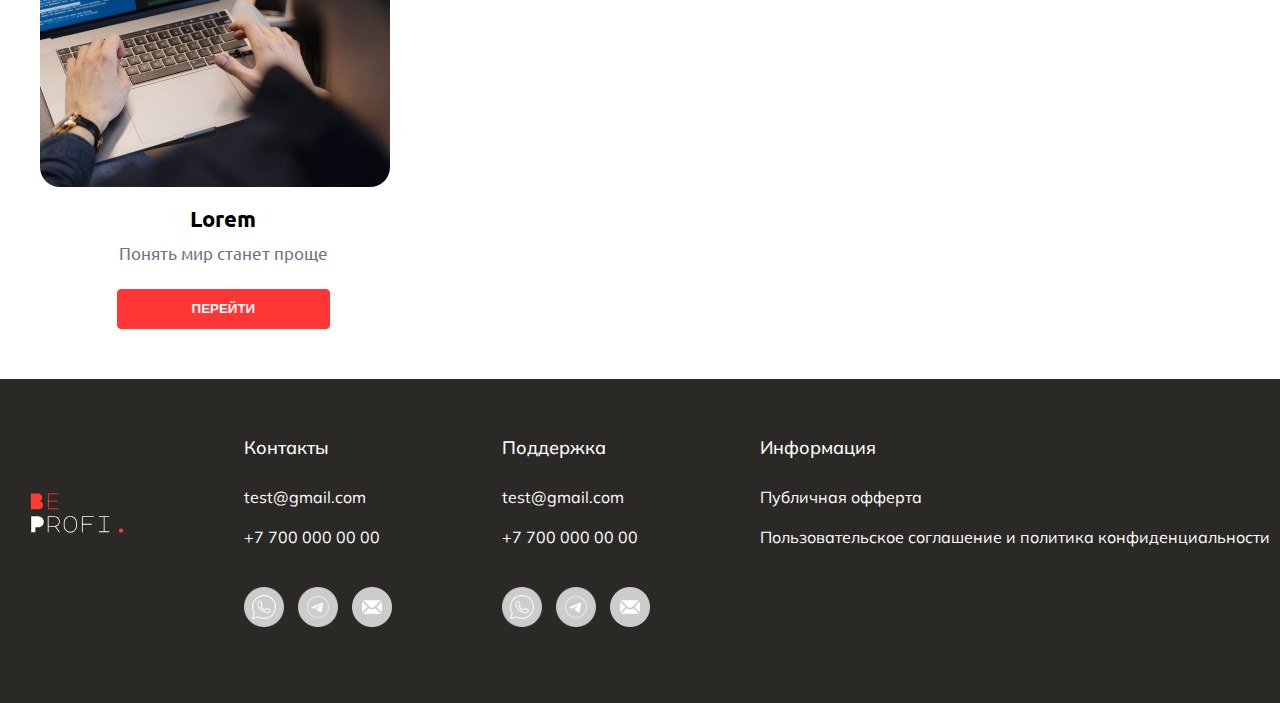
<file: services.html>
<!DOCTYPE html>
<html lang="en">

<head>
   <meta charset="UTF-8">
   <meta http-equiv="X-UA-Compatible" content="IE=edge">
   <meta name="viewport" content="width=device-width, initial-scale=1.0">
   <link href="https://fonts.googleapis.com/css2?family=Ubuntu:wght@400;500;700&display=swap" rel="stylesheet">
   <link href="https://fonts.googleapis.com/css2?family=Mulish:wght@300;400&display=swap" rel="stylesheet">
   <link rel="stylesheet" href="./src/styles/services.css">
   <link rel="stylesheet" href="./src/styles/header.css">
   <link rel="stylesheet" href="./src/styles/footer.css">
   <title>BeaProfi</title>
</head>

<body>
   <header class="header-container">
      <nav class="header-nav" id="header-nav">
         <div class="header-burger" id="burger">
            <span></span>
         </div>
         <div class="close-burger">X</div>
         <div class="navbar" id="navbar">
            <div id="right-side">
               <select class="change-lang">
                  <option value="ru"> 🇷🇺&emsp;RU</option>
                  <option value="kz"> 🇰🇿&emsp;KZ</option>
                  <option value="en"> 🇺🇸&emsp;EN</option>
               </select>
            </div>
         </div>
      </nav>
   </header>
   <main class="services-container">
      <h1 class="services-text lng-services">Наши услуги</h1>
      <div class="services-item" id="services-container">
      </div>
   </main>
   <footer class="footer">
      <div class="footer-container" id="footer">
         <div class="footer-item">
            <div class="footer-items">
               <h2 class=" title lng-contact">Контакты</h2>

               <a href="mailto:test@gmail.com" class="footer-link" target="_blank">test@gmail.com</a>
               <br>
               <a href="https://api.whatsapp.com/send?%20phone=7000000000" class="footer-link" target="_blank"> +7 700
                  000 00 00</a>
               <div class="social-links">
                  <a href="https://api.whatsapp.com/send?%20phone=7756022563" class="icons whatsapp" target="_blank">
                     <img src="./src/icons/whatsapp.png" alt="">
                  </a>
                  <a href="https://t.me/bedo123456789" class="icons telegram" target="_blank">
                     <img src="./src/icons/telegram.png" alt="">
                  </a>
                  <a href="mailto:test@gmail.com" class="icons envelope" target="_blank">
                     <img src="./src/icons/envelope.png" alt="">
                  </a>
               </div>
            </div>
            <div class="footer-items">
               <h2 class="title lng-support">Поддержка</h2>
               <a href="mailto:test@gmail.com" class="footer-link" target="_blank">test@gmail.com</a>
               <br>
               <a href="https://api.whatsapp.com/send?%20phone=7000000000" class="footer-link" target="_blank"> +7 700
                  000 00 00</a>
               <div class="social-links">
                  <a href="https://api.whatsapp.com/send?%20phone=7074252020" class=" icons whatsapp" aria-hidden="true"
                     target=" _blank">
                     <img src="./src/icons/whatsapp.png" alt=""></a>
                  <a href="https://t.me/bedo123456789" class="icons telegram" target="_blank">
                     <img src="./src/icons/telegram.png" alt="">
                  </a>
                  <a href="mailto:test@gmail.com" class="icons envelope" target="_blank">
                     <img src="./src/icons/envelope.png" alt="">
                  </a>
               </div>
            </div>
            <div class="footer-items" id="footer-links">
               <h2 class="title lng-info">Информация</h2>
            </div>
         </div>
      </div>
   </footer>
   <script src="./src/scripts/lang.js"></script>
   <script src="./src/scripts/allData.js"></script>
   <script src="./src/scripts/services.js"></script>
</body>

</html>
</file>
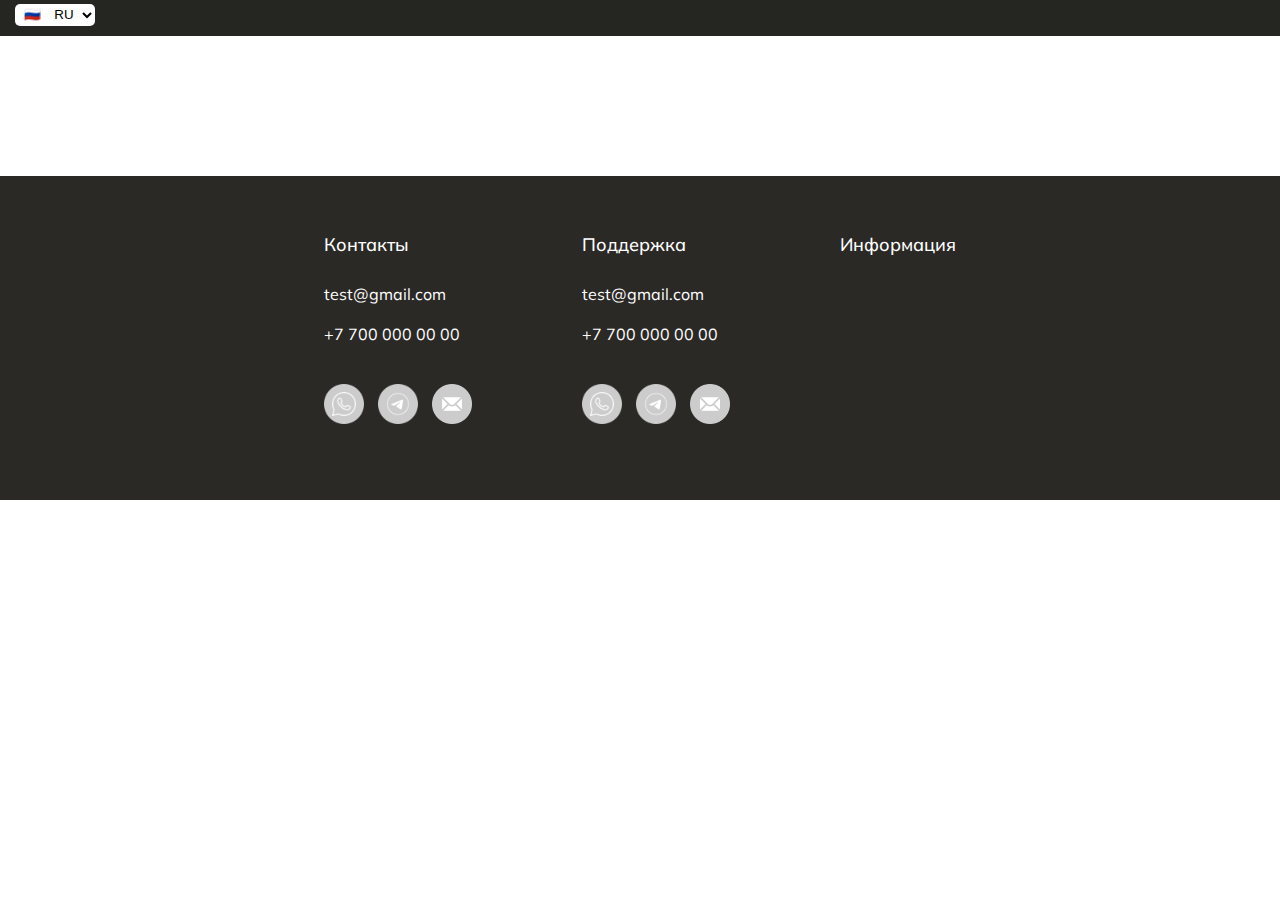
<file: servicesInnerPage.html>
<!DOCTYPE html>
<html lang="en">

<head>
   <meta charset="UTF-8">
   <meta http-equiv="X-UA-Compatible" content="IE=edge">
   <meta name="viewport" content="width=device-width, initial-scale=1.0">
   <title>BeaProfi</title>
   <link href="https://fonts.googleapis.com/css2?family=Ubuntu:wght@400;500;700&display=swap" rel="stylesheet">
   <link href="https://fonts.googleapis.com/css2?family=Mulish:wght@300;400&display=swap" rel="stylesheet">
   <link rel="stylesheet" href="./src/styles/servicesInnerPage.css">
   <link rel="stylesheet" href="./src/styles/header.css">
   <link rel="stylesheet" href="./src/styles/footer.css">
</head>

<body>

   <header class="header-container">
      <nav class="header-nav" id="header-nav">
         <div class="header-burger" id="burger">
            <span></span>
         </div>
         <div class="close-burger">X</div>
         <div class="navbar" id="navbar">
            <div id="right-side">
               <select class="change-lang">
                  <option value="ru"> 🇷🇺&emsp;RU</option>
                  <option value="kz"> 🇰🇿&emsp;KZ</option>
                  <option value="en"> 🇺🇸&emsp;EN</option>
               </select>
            </div>
         </div>
      </nav>
   </header>
   <div class="services-container">
      <h1 class="services-text" id="main_text"></h1>
      <div class="main-container" id="services-inner">
      </div>
   </div>
   <footer class="footer">
      <div class="footer-container" id="footer">
         <div class="footer-item">
            <div class="footer-items">
               <h2 class=" title lng-contact">Контакты</h2>

               <a href="mailto:test@gmail.com" class="footer-link" target="_blank">test@gmail.com</a>
               <br>
               <a href="https://api.whatsapp.com/send?%20phone=7000000000" class="footer-link" target="_blank"> +7 700
                  000 00 00</a>
               <div class="social-links">
                  <a href="https://api.whatsapp.com/send?%20phone=7756022563" class="icons whatsapp" target="_blank">
                     <img src="./src/icons/whatsapp.png" alt="">
                  </a>
                  <a href="https://t.me/bedo123456789" class="icons telegram" target="_blank">
                     <img src="./src/icons/telegram.png" alt="">
                  </a>
                  <a href="mailto:test@gmail.com" class="icons envelope" target="_blank">
                     <img src="./src/icons/envelope.png" alt="">
                  </a>
               </div>
            </div>
            <div class="footer-items">
               <h2 class="title lng-support">Поддержка</h2>
               <a href="mailto:test@gmail.com" class="footer-link" target="_blank">test@gmail.com</a>
               <br>
               <a href="https://api.whatsapp.com/send?%20phone=7000000000" class="footer-link" target="_blank"> +7 700
                  000 00 00</a>
               <div class="social-links">
                  <a href="https://api.whatsapp.com/send?%20phone=7074252020" class=" icons whatsapp" aria-hidden="true"
                     target=" _blank">
                     <img src="./src/icons/whatsapp.png" alt=""></a>
                  <a href="https://t.me/bedo123456789" class="icons telegram" target="_blank">
                     <img src="./src/icons/telegram.png" alt="">
                  </a>
                  <a href="mailto:test@gmail.com" class="icons envelope" target="_blank">
                     <img src="./src/icons/envelope.png" alt="">
                  </a>
               </div>
            </div>
            <div class="footer-items" id="footer-links">
               <h2 class="title lng-info">Информация</h2>
            </div>
         </div>
      </div>
   </footer>
   <script src="./src/scripts/lang.js"></script>
   <script src="./src/scripts/allData.js"></script>
   <script src="./src/scripts/servicesInnerPage.js"></script>
</body>

</html>
</file>
<file: src/styles/style.css>
.header-main {
  width: 100%;
}
.header-main-container {
  display: flex;
  justify-content: center;
  height: 480px;
}
.header-text {
  font-family: "Righteous", cursive;
  color: #fffcf2;
  font-size: 85px;
  text-transform: uppercase;
  line-height: 1.2;
  text-align: right;
  margin-right: -27px;
  z-index: 1;
}

.header-form {
  background-color: #de3b38;
  color: white;
  width: 502px;
  height: 339px;
  margin-right: 25px;
  border-radius: 5px;
}

.form-container {
  padding: 10% 10%;
}
.form-title {
  font-size: 1.25rem;
  font-weight: 500;
}

.form-input {
  border: none;
  margin-top: 30px;
  border-bottom: 1px solid white;
  background: none;
  color: white;
  font-size: 14px;
  width: 100%;
}

::placeholder {
  color: #fff;
}

.input-button {
  font-size: inherit;
  border: 2px solid #ffffff;
  margin-top: 15%;
  border-radius: 5px;
  background: none;
  padding: 7px 10px;
  color: #ffffff;
  width: 100%;
  position: relative;
  transition: 0.5s;
  overflow: hidden;
  z-index: 1;
}

.input-button::before,
.input-button::after,
.main-button::before,
.main-button::after {
  position: absolute;
  content: "";
  width: 100%;
  height: 100%;
  background: #ffffff;
  top: 0;
  left: -100%;
  transition: 0.3s;
  z-index: -1;
}
.input-button::after,
.main-button::after {
  opacity: 1;
  transition-delay: 0.2s;
}
.input-button:hover,
.main-button:hover {
  color: black;
}
.input-button:hover::before,
.input-button:hover::after,
.main-button:hover::before,
.main-button:hover::after {
  left: 0;
}

.header-img {
  margin-right: 60px;
}

.header-img img {
  width: 255px;
  height: 340px;
  border-radius: 5px;
}

.main-big-container {
}
.main-title {
  font-size: 180px;
  opacity: 0.2;
  color: #252422;
  /* margin-left: 606px; */
  text-align: right;
  margin-right: 200px;
}

.main-container {
  background-color: #de3b38;
  display: flex;
}

.main-img img {
  margin-left: -16%;
  margin-top: -5%;
  width: 1200px;
}

.main-img:hover {
  transform: translateX(150px);
  transition-duration: 0.3s;
  transition-property: transform;
}

.main-form {
  text-align: left;
}
.main-form-2 {
  text-align: right;
  margin-right: 75px;
}
.main-text {
  font-weight: 500;
  line-height: 1.2;
  color: #fff;
  margin-bottom: 0.5rem;
  font-size: 1.25rem;
  padding-top: 93px;
}

.text-2 {
  padding-top: 160px;
  text-align: right;
  padding-left: 30px;
}
.main-button {
  border: 2px solid #ffffff;
  outline: none;
  border-radius: 5px;
  background: none;
  padding: 5px 10px;
  font-size: 16px;
  margin-top: 10%;
  color: #ffffff;
  position: relative;
  transition: 0.5s;
  overflow: hidden;
  z-index: 1;
}

.main-img-2:hover {
  transform: translateX(-100px);
  transition-duration: 0.3s;
  transition-property: transform;
}

.main-img-2 img {
  width: 1208px;
}

#status {
  text-align: center;
  padding: 15px;
  position: absolute;
  color: #fff;
}

#status.success {
  background-color: rgb(211, 250, 153);
  animation: status 4s ease forwards;
}
#status.error {
  background-color: rgb(250, 129, 92);
  color: white;
  animation: status 4s ease forwards;
}

/* media  */

@media (max-width: 1640px) {
  .main-title {
    /* margin-left: 500px; */
  }

  .main-img-2 {
    margin-right: 0;
  }
}

@media (max-width: 1140px) {
  .main-title {
    margin-right: 0;
  }

  .main-img-2 {
    margin-right: 0;
  }
}

@media (max-width: 1440px) {
  .main-title {
    /* margin-left: 459px; */
    font-size: 160px;
  }

  .main-img img {
    width: 915px;
  }

  .main-img-2 img {
    width: 910px;
  }

  .text-2 {
    margin-left: 9px;
  }
}

@media (max-width: 1100px) {
  .main-img img {
    width: 830px;
  }

  .main-img-2 img {
    width: 780px;
  }
}

@media (max-width: 1024px) {
  .main-container {
    padding-bottom: 30px;
  }
  .header-text {
    font-size: 44px;
    margin-right: -13px;
  }

  .main-img-2:hover {
    transform: translateX(-70px) !important;
  }
  .main-title {
    /* margin-left: 253px; */
    font-size: 135px;
  }
  .main-img img {
    width: 700px;
  }

  .main-img-2 {
    margin-right: 0;
  }

  .main-img-2 img {
    width: 500px;
  }

  .text-2 {
    padding-top: 120px;
  }
}
@media (max-width: 920px) {
  .main-text {
    padding-top: 50px;
    font-size: 17px;
  }
}

@media (max-width: 880px) {
  .main-img img {
    width: 650px;
  }
}

@media (max-width: 825px) {
  .main-img img {
    width: 620px;
  }
}

@media (max-width: 768px) {
  .header-img img {
    display: none;
  }

  .change-lang {
    padding: 0;
  }

  .form-title {
    font-size: 16px;
  }

  .input-button {
    font-size: 14px;
  }
  .main-title {
    margin-left: 0;
    text-align: right;
    font-size: 100px;
  }

  .main-img img {
    width: 500px;
    margin-left: 0;
    margin-right: 20px;
  }

  .main-img:hover,
  .main-img-2:hover {
    transform: none !important;
    transition-property: none !important;
  }

  .main-text {
    padding-top: 56px;
    font-size: 16px;
  }

  .main-img-2 {
    margin-right: 0;
  }

  .main-img-2 img {
    width: 453px;
  }

  .main-button {
    font-size: 14px;
  }
}
@media (max-width: 710px) {
  .main-text {
    font-size: 14px;
  }
}

@media (max-width: 680px) {
  .main-img-2 img {
    width: 400px;
  }

  .main-img img {
    width: 400px;
  }
  .main-text {
    padding-top: 40px;
  }
}

@media (max-width: 610px) {
  .main-form-2 {
    margin-right: 16px;
  }
}

@media (max-width: 575px) {
  .main-title {
    margin-left: 0;
    font-size: 60px;
  }

  .main-img img {
    width: 350px;
  }

  .main-img-2 img {
    width: 380px;
  }

  .main-text {
    padding-top: 15px;
  }
}

@media (max-width: 480px) {
  .header-img img {
    display: none;
  }
  .header-text {
    font-size: 24px;
    display: grid;
    justify-content: center;
    margin-bottom: 50px;
  }

  .header-main-container {
    display: grid;
  }

  .header-form {
    width: 300px;
    height: 260px;
    margin: 0 auto;
  }

  .form-container {
    padding: 20px;
  }

  .main-title {
    margin-left: 0;
    font-size: 40px;
    text-align: center;
  }

  .main-img img {
    width: 315px;
  }

  .main-img-2 img {
    width: 340px;
  }

  .main-form {
    padding: 0 20px;
  }

  .main-form,
  .main-form-2 {
    display: flex;
    flex-direction: column;
    align-items: center;
  }

  .main-form-2 {
    padding: 0 20px 40px;
    margin-right: 0;
  }

  .main-text {
    text-align: center;
    padding-top: 15px;
  }

  .text-2 {
    margin-left: 0;
    padding-left: 0;
    text-align: center;
  }

  .btn-2 {
    margin-bottom: 40px;
  }
}

@media (max-width: 425px) {
  @media (max-width: 425px) {
    .main-container {
      padding-bottom: 40px;
      display: grid;
    }

    .main-img,
    .main-img-2 {
      text-align: center;
    }

    .main-img img {
      margin-top: 0;
    }

    .main-form-2 {
      order: 2;
    }

    .main-img-2 {
      order: 1;
    }
  }
}

@media (max-width: 335px) {
  .header-form {
    width: 270px;
  }
}

@media (max-width: 320px) {
  .main-img img {
    width: 300px;
  }

  .main-img-2 img {
    width: 325px;
  }
}
</file>
<file: src/styles/header.css>
* {
  margin: 0;
  padding: 0;
}

body {
  font-family: "Ubuntu", sans-serif;
  line-height: 1.5;
}

body a {
  text-decoration: none;
  cursor: pointer;
}

:active,
:hover,
:focus {
  outline: 0;
  outline-offset: 0;
}

.header-container {
  width: 100%;
  background-color: #252522;
}

.header-burger,
.close-burger {
  display: none;
}

.header-nav {
  display: flex;
  align-items: center;
  padding: 0 15px 10px;
  position: relative;
}

.header-logo {
  margin-top: 13px;
  margin-right: 60px;
}

.header-logo img {
  width: 90%;
}

.navbar {
  display: flex;
  align-items: center;
  width: 100%;
  justify-content: space-between;
}
.header-portfolio a,
#right-side a {
  color: #fff;
  font-size: 14px;
  padding-right: 15px;
}

.change-lang {
  border: none;
  outline: none;
  border-radius: 5px;
  background: white;
  padding: 0 5px;
  height: 22px;
}

.lng-home {
  display: none;
}
.change-lang span {
  margin-left: 0.5rem !important;
}

@media (max-width: 768px) {
  .header-logo {
    order: 1;
  }

  .lng-education,
  .lng-shop {
    display: none;
  }

  .header-burger {
    display: block;
    position: relative;
    width: 40px;
    height: 20px;
    z-index: 2;
    overflow: hidden;
  }

  .close-burger {
    position: fixed;
    width: 100%;
    height: 20px;
    z-index: 2;
    overflow: hidden;
    margin-right: 280px;
    z-index: 4;
    color: white;
  }

  .header-burger span {
    position: absolute;
    background-color: #fff;
    left: 0;
    width: 30px;
    height: 2px;
    top: 9px;
  }

  .header-burger span:nth-of-type(2) {
    top: calc(50% - 5px);
  }
  .header-burger span:nth-of-type(3) {
    top: calc(50% + 5px);
  }

  .header-burger::before,
  .header-burger::after {
    content: "";
    background-color: #fff;
    position: absolute;
    width: 30px;
    height: 2px;
    left: 0;
  }

  .header-burger::before {
    top: 0;
  }

  .header-burger::after {
    bottom: 0;
  }

  .header-portfolio {
    position: fixed;
    top: 0;
    left: 0;
    width: 100%;
    height: 100%;
    padding: 100px 70px;
    transform: translateX(-100%);
    transition: transform 0.5s;
    z-index: 3;
    background-color: black;
  }

  .change-lang {
    position: fixed;
    top: 0;
    left: 0;
    padding: 10px 10px 10px 10px;
    transform: translateX(-100%);
    transition: transform 0.5s;
    height: 35px;
    margin-top: 10px;
    z-index: 3;
    margin-top: 50px;
    margin-left: 70px;
    visibility: hidden;
  }

  .header-portfolio.active,
  .change-lang.active {
    transform: translateX(0);
  }

  .header-portfolio a,
  .change-lang {
    display: block;
    margin-bottom: 10px;
  }
}
</file>
<file: src/styles/footer.css>
.footer {
  background-color: #2b2926;
  padding: 20px 0 70px 0;
  line-height: 1.5;
  text-decoration: none;
}
.footer-container {
  margin: 0 auto;
  display: flex;
  align-items: center;
}
.footer-logo img {
  width: 154px;
  height: 40px;
  margin-right: 80px;
}

.footer-item {
  display: flex;
  justify-content: center;
  width: 100%;
}
.footer-items {
  margin-right: 100px;
  font-family: "Mulish", sans-serif;
}

.footer-items:last-child {
  margin-right: 0;
}

.title {
  font-size: 18px;
  color: #ffffff;
  margin-bottom: 16px;
  font-weight: 500;
  margin-top: 35px;
}
.footer-link {
  color: #ffffff;
  line-height: 40px;
  margin-bottom: 14px;
  width: 200px;
  font-size: 16px;
}

.footer-link:hover {
  color: #fe3636;
}

.social-links {
  margin-top: 30px;
}
.social-links img {
  margin-right: 10px;
  width: 40px;
}

@media (max-width: 1024px) {
  .footer-items {
    margin-right: 80px;
  }

  .footer-link {
    font-size: 14px;
  }
}
@media (max-width: 940px) {
  .footer-items {
    margin-right: 0;
  }

  .footer-logo {
    display: none;
  }

  .footer-item {
    flex-direction: column;
  }
}

@media (max-width: 768px) {
  .social-links img {
    width: 36px;
  }
}

@media (max-width: 425px) {
  .footer-item {
    display: block;
    margin-left: 20px;
  }
}
</file>
<file: src/styles/contacts.css>
.container {
  margin-top: 60px;
  text-align: center;
}
.text-center {
  color: #fe3636;
  font-size: 2rem;
  margin-bottom: 5rem;
  text-transform: uppercase;
}

.form {
  display: flex;
  flex-wrap: wrap;
  justify-content: center;
  margin-bottom: 46px;
}

.form-item {
  margin-right: 60px;
}
.contacts-input {
  margin-bottom: 1.5rem;
  padding: 1.25rem;
  display: block;
  min-width: 100%;
  font-size: 1rem;
  font-weight: 400;
  line-height: 1.5;
  color: #495057;
  border-radius: 0.25rem;
  width: 506px;
  border: none;
}

.comments-input {
  height: 200px;
}

.contacts-input:focus-visible {
  outline: -webkit-focus-ring-color auto 1px;
}
.contacts-button {
  padding: 0.65em 2.1rem;
  font-size: 1.125rem;
  color: #fff;
  background-color: #fe3636;
  border: 1px solid #fe3636;
  font-weight: 600;
  text-transform: uppercase;
  line-height: 1.5;
  border-radius: 0.25rem;
  margin-bottom: 80px;
}

@media (max-width: 615px) {
  .form-item {
    margin-right: 0;
  }

  .contacts-input {
    min-width: 350px;
    width: 100%;
  }
}

@media (max-width: 425px) {
  .contacts-input {
    width: 300px;
  }

  .section-heading {
    font-size: 32px;
  }
  .contacts-input {
    min-width: 0;
  }
}

@media (max-width: 375px) {
  .section-heading {
    font-size: 28px;
  }
}

@media (max-width: 320px) {
  .contacts-input {
    width: 235px;
  }

  .section-heading {
    font-size: 24px;
  }
}
</file>
<file: src/styles/innerPage.css>
.main-container {
  padding-top: 5%;
  background: radial-gradient(50% 50% at 50% 50%, #403d39 0%, #252422 100%);
  padding-bottom: 10%;
}
.container {
  display: flex;
  justify-content: center;
}

.img-block {
  margin-right: 80px;
}

.img-block img {
  width: 635px;
}
.text-block {
}
.text-title {
  color: #ff3d33;
  font-size: 3vw;
  padding-bottom: 12px;
}
.text-subtitle {
  font-size: 14px;
  background-color: #de3b38;
  color: white;
  display: inline-block;
  padding: 0.25em 0.4em;
  border-radius: 0.25rem;
}
.text-description {
  margin-top: 15%;
  font-size: 1.25rem;
  color: #fff;
  width: 445px;
  margin-bottom: 80px;
}
.text-button {
  border: 2px solid #ffffff;
  outline: none;
  border-radius: 5px;
  background: none;
  padding: 5px 10px;
  font-size: 14px;
  margin-top: 10%;
  color: #ffffff;
}
.text-button:hover {
  background: #ffffff;
  color: rgb(0, 0, 0);
}

.mobile-img {
  width: 32px;
  height: 32px;
}

.mobile-links a {
  padding-right: 15px;
}

@media (max-width: 1024px) {
  .img-block img {
    width: 510px;
  }

  .text-description {
    width: 430px;
  }
}

@media (max-width: 768px) {
  .container {
    display: block;
    text-align: center;
  }

  .img-block {
    margin-right: 15px;
  }

  .img-block img {
    width: 435px;
  }

  .text-description {
    margin: 0 auto;
  }
}

@media (max-width: 425px) {
  .img-block {
    margin-right: 5px;
  }

  .img-block img {
    width: 335px;
  }

  .text-description {
    margin: 0 auto;
    width: 420px;
  }
}

@media (max-width: 375px) {
  .img-block img {
    width: 300px;
  }
  .text-title {
    font-size: 5vw;
  }

  .text-description {
    width: 320px;
    font-size: 17px;
  }
}
</file>
<file: src/styles/portfolio.css>
.main {
  display: flex;
  flex-direction: column;
  background-color: #252522;
}

.main-title {
  display: flex;
  align-items: center;
  justify-content: center;
  margin-bottom: 5%;
}

.web {
  color: #fff;
  border: none;
  outline: none;
  font-size: 16px;
  background-color: #252522;
  padding: 8px 16px 8px 16px;
}

.web.active {
  background-color: #ff3d33;
  border-radius: 0.25rem;
  font-size: 16px;
  width: 100%;
}

.lng-mobile {
  width: 222px;
}

.lng-mobile:active {
  background-color: #ff3d33;
  border-radius: 0.25rem;
  font-size: 16px;
}
.container {
  display: grid;
  grid-gap: 50px;
  align-self: center;
  max-width: 1200px;
  grid-template-columns: 1fr 1fr 1fr;
  margin-bottom: 80px;
}

.card {
  position: relative;
}
.card img {
  width: 330px;
}

.card-animate {
  opacity: 0;
  transition: all 0.5s;
  -webkit-transition: all 0.5s;
  -o-transition: all 0.5s;
}

.card span {
  position: absolute;
  font-size: 12px;
  top: 30px;
  left: 40%;
  right: 40%;
  width: fit-content;
  min-width: 30px;
  padding: 2px 6px;
}

.card-span {
  color: #212529;
  background-color: #f8f9fa;
  font-weight: 700;
  line-height: 1;
  text-align: center;
  white-space: nowrap;
  vertical-align: baseline;
  border-radius: 0.25rem;
}

.card-btn a {
  color: rgb(255, 255, 255);
  font-size: 16px;
  background-color: transparent;
}

.card-btn {
  color: white;
  font-size: 14px;
  position: absolute;
  background-color: #de3b38;
  border-radius: 5px;
  border: none;
  padding: 5px 10px;
  top: 50%;
  left: 50%;
  transform: translate(-50%, -50%);
}

.card:hover .card-animate {
  opacity: 1;
}

.card img:hover {
  opacity: 0.2;
}

@media (max-width: 1100px) {
  .container {
    grid-template-columns: 1fr 1fr;
  }
}

@media (max-width: 800px) {
  .card img {
    width: 250px;
  }
}

@media (max-width: 580px) {
  .container {
    grid-template-columns: 1fr 1fr;
  }

  .card img {
    width: 230px;
  }
}

@media (max-width: 530px) {
  .card img {
    width: 210px;
  }
}

@media (max-width: 480px) {
  .card img {
    width: 200px;
  }
}

@media (max-width: 450px) {
  .container {
    padding: 0;
    grid-gap: 25px;
  }
  .card img {
    width: 180px;
  }
}

@media (max-width: 430px) {
  .card img {
    width: 160px;
  }
}

@media (max-width: 360px) {
  .container {
    grid-gap: 15px;
  }
}

@media (max-width: 320px) {
  .card img {
    width: 145px;
  }
}
</file>
<file: src/styles/productPage.css>
.full-container {
  text-align: center;
  margin: 100px 0 100px 0;
}
.full-container img {
  width: 450px;
  padding-bottom: 30px;
}

.text-title {
  font-size: 2rem;
  text-transform: uppercase;
  margin-bottom: 20px;
}
.price {
  font-size: 25px;
  font-weight: 400;
}
.cost {
  line-height: 1.75;
  font-size: 40px;
  margin-bottom: 40px;
}

.text-description {
  font-size: 22px;
  font-weight: 400;
  line-height: 1.75;
  padding-bottom: 100px;
}

.description-title {
  text-transform: uppercase;
  font-size: 24px;
  font-weight: 300;
}

.description-text {
  font-size: 22px;
  font-weight: 400;
  line-height: 1.75;
  padding: 15px 0 30px 0;
  margin: 0 auto;
  width: 950px;
}

.product-btn {
  font-size: 1.125rem;
  color: rgb(255, 255, 255);
  background-color: rgb(254, 54, 54);
  font-weight: 600;
  line-height: 1.5;
  text-transform: uppercase;
  padding: 0.55em 2.1rem;
  border-width: 1px;
  border-style: solid;
  border-color: rgb(254, 54, 54);
  border-image: initial;
  border-radius: 0.25rem;
}

@media (max-width: 970px) {
  .description-text {
    width: 800px;
  }
}

@media (max-width: 840px) {
  .description-text {
    width: 650px;
  }
}

@media (max-width: 650px) {
  .description-text {
    width: 450px;
  }
}

@media (max-width: 450px) {
  .full-container img {
    width: 350px;
  }

  .description-text {
    width: 300px;
    font-size: 20px;
  }
}

@media (max-width: 350px) {
  .full-container img {
    width: 285px;
  }

  .description-text {
    width: 300px;
    font-size: 18px;
  }

  .text-title {
    font-size: 20px;
  }

  .cost {
    font-size: 28px;
  }
}
</file>
<file: src/styles/services.css>
.services-container {
  display: flex;
  flex-direction: column;
}

.services-text {
  text-align: center;
  margin: 60px 0 80px 0;
  text-transform: uppercase;
}
.services-item {
  display: grid;
  align-self: center;
  grid-template-columns: 1fr 1fr 1fr;
  width: 1200px;
  grid-gap: 50px;
}

.services-items {
  margin-bottom: 50px;
}

.services-items img {
  width: 350px;
  margin-bottom: 10px;
  border-radius: 20px;
}

.item-caption {
  text-align: center;
}

.item-caption h2 {
  font-size: 22px;
  margin-bottom: 5px;
}

.item-caption h4 {
  margin-top: 5px;
  margin-bottom: 8px;
  color: #6c757d;
  font-size: 17px;
  font-weight: 400;
}

.service-btn {
  color: #fff;
  background-color: #fe3636;
  border: 1px solid #fe3636;
  font-weight: 600;
  text-transform: uppercase;
  line-height: 1.5;
  border-radius: 0.25rem;
  margin-top: 15px;
  padding: 0.2em 4.6rem;
  height: 40px;
}

.service-btn:hover {
  background-color: #831b1b;
}


@media (max-width: 1200px) {
  .services-item {
    width: 1140px;
  }
  
@media (max-width: 1024px) {
  .services-item {
    width: 950px;
    grid-gap: 30px;
    grid-template-columns: 1fr 1fr;
    margin-bottom: 80px;
  }

  .services-items {
    display: flex;
    flex-direction: column;
    align-items: center;
    margin: 0;
  }

  .services-items img {
    width: 100%;
  }
}

@media (max-width: 1140px) {
  .services-item {
    width: 1030px;
}

  .services-items img {
    width: 315px;
}
}


@media (max-width: 1040px) {
  .services-item {
    width: 950px;
}

  .services-items img {
    width: 290px;
}
}

@media (max-width: 1000px) {
  .services-item {
    width: 850px;
}

  .services-items img {
    width: 290px;
}
}

@media (max-width: 900px) {
  .services-item {
    width: 750px;
}

}

@media (max-width: 768px) {
  .services-item {
    width: 100% !important;
    text-align: center;
  }

  .services-items img {
    width: 250px;
  }
}

@media (max-width: 650px) {
  .services-item {
    width: 500px;
  }

  .services-items img {
    width: 200px !important;
  }
}

@media (max-width: 460px) {
  .services-item {
    width: 350px;
  }

  .services-items img {
    width: 150px !important;
  }

  .service-btn {
    padding: 8px 30px;
    height: 35px;
  }

  .item-caption h2 {
    font-size: 16px;
  }

  .item-caption h4 {
    font-size: 14px;
  }
}

@media (max-width:320px) {
  .services-item {
    grid-template-columns:  1fr;
  }
  .services-items img {
    width: 210px !important;
}
}
</file>
<file: src/styles/servicesInnerPage.css>
.services-container {
  display: flex;
  flex-direction: column;
}

.services-text {
  align-self: center;
  margin: 60px 0 80px 0;
  text-transform: uppercase;
}

.main-container {
  display: grid;
  grid-template-columns: 1fr 1fr 1fr;
  align-self: center;
  grid-gap: 50px;
}

.services-items {
  margin-bottom: 50px;
  text-align: center;
}
.services-items img {
  height: 300px;
  margin-bottom: 10px;
}
.item-caption {
  text-align: center;
}

.item-caption h2 {
  font-size: 20px;
  margin-bottom: 5px;
}

.item-caption span {
  color: #6c757d;
  font-size: 20px;
  font-weight: 400;
}

.item-caption h4 {
  margin-top: 8px;
  font-size: 28px;
  color: #24262b;
}
.service-btn {
  color: #fff;
  background-color: #fe3636;
  border: 1px solid #fe3636;
  font-weight: 600;
  text-transform: uppercase;
  line-height: 1.5;
  border-radius: 0.25rem;
  margin-top: 15px;
  padding: 0.2em 4.6rem;
  height: 40px;
}

@media (max-width: 1024px) {
  .services-items img {
    height: 240px;
  }

  .main-container {
    grid-template-columns: 1fr 1fr;
  }
}

@media (max-width: 680px) {
  .services-items img {
    width: 270px;
  }
}

@media (max-width: 620px) {
  .main-container {
    grid-gap: 30px;
  }
  .services-items img {
    height: 200px;
  }
}

@media (max-width: 590px) {
  .main-container {
    grid-gap: 15px;
  }
  .services-items img {
    width: 230px;
  }
}

@media (max-width: 490px) {
  .services-items img {
    width: 200px;
    height: 180px;
  }

  .item-caption h2 {
    font-size: 16px;
  }

  .item-caption h4 {
    font-size: 20px;
  }

  .service-btn {
    padding: 8px 30px;
    height: 35px;
  }
}

@media (max-width: 430px) {
  .services-items {
    margin-bottom: 30px;
  }

  .services-items img {
    width: 190px;
    height: 145px;
  }

  .item-caption h2 {
    font-size: 14px;
  }

  .item-caption h4 {
    font-size: 18px;
  }
}

@media (max-width: 375px) {
  .services-items img {
    width: 180px;
    height: 140px;
  }
  .service-btn {
    font-size: 13px;
  }
}

@media (max-width: 320px) {
  .services-items img {
    width: 150px;
    height: 120px;
  }

  .service-btn {
    font-size: 10px;
  }
}
</file>
